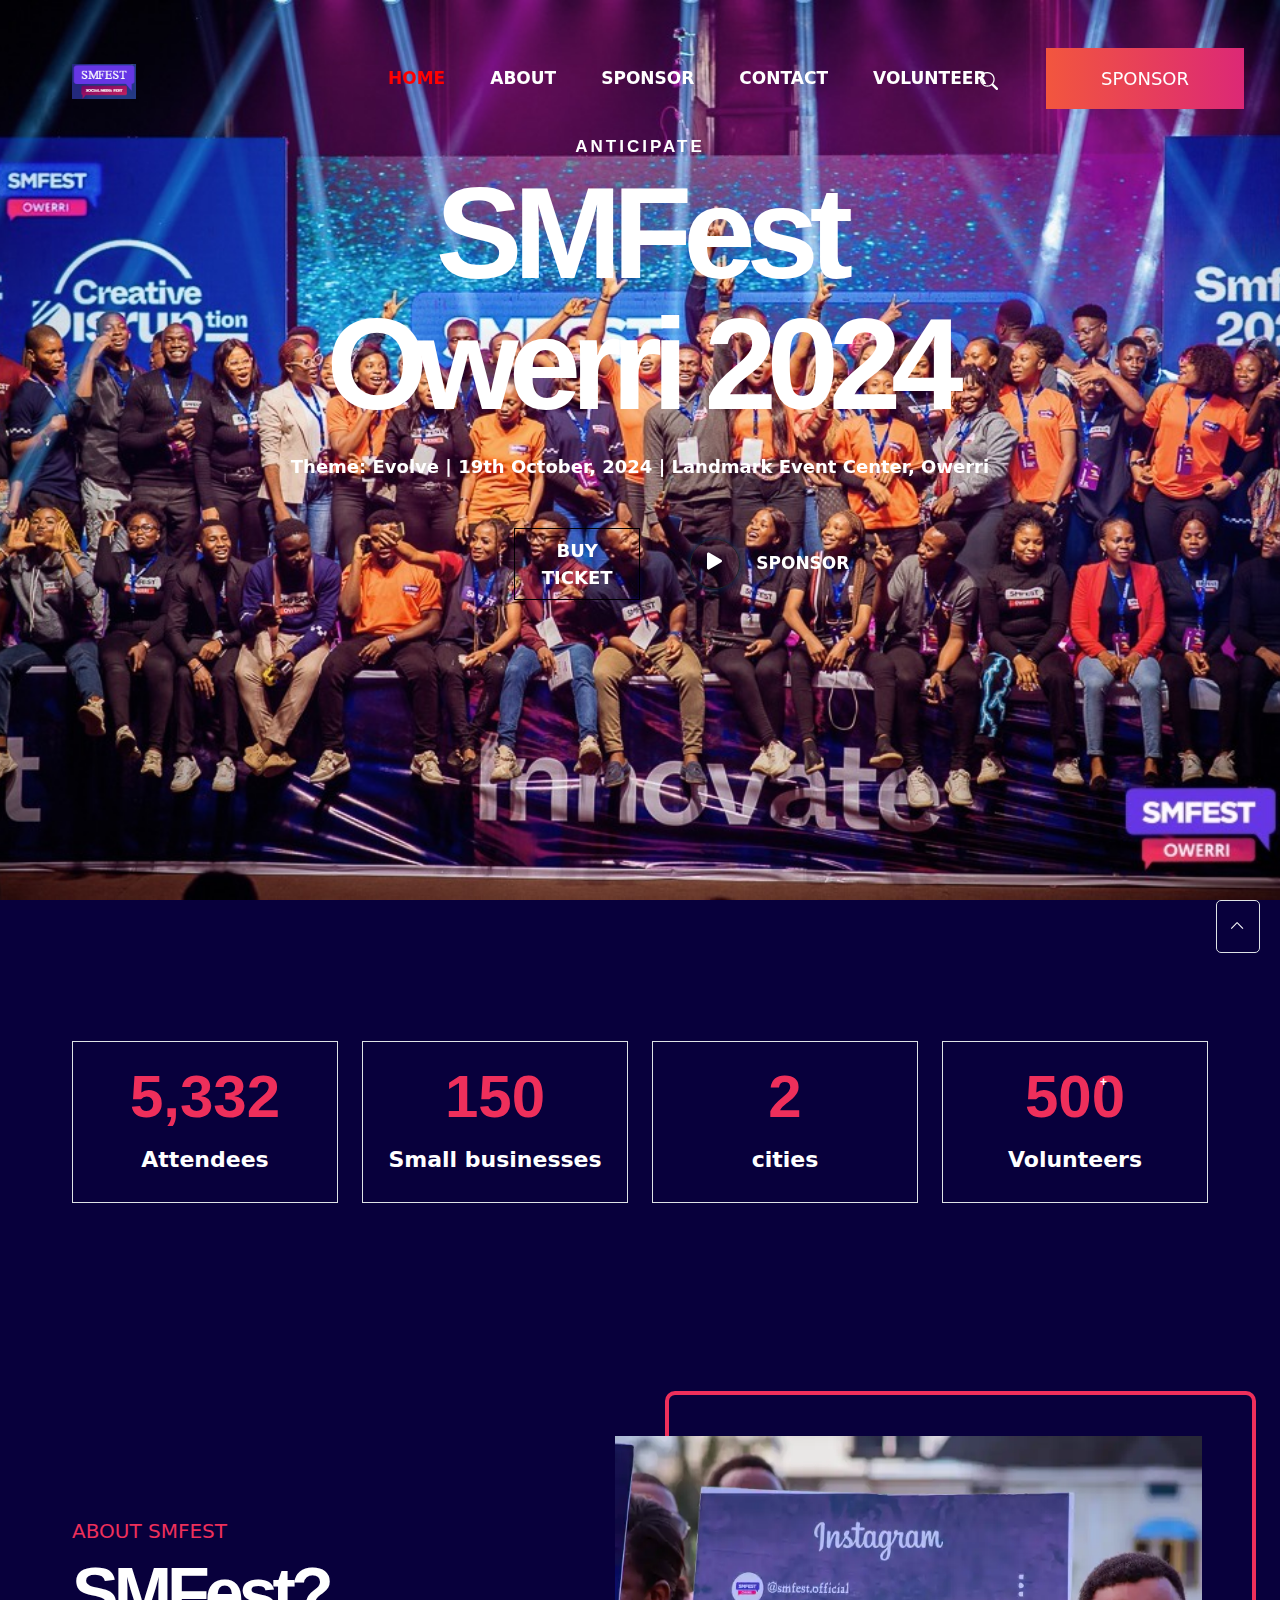
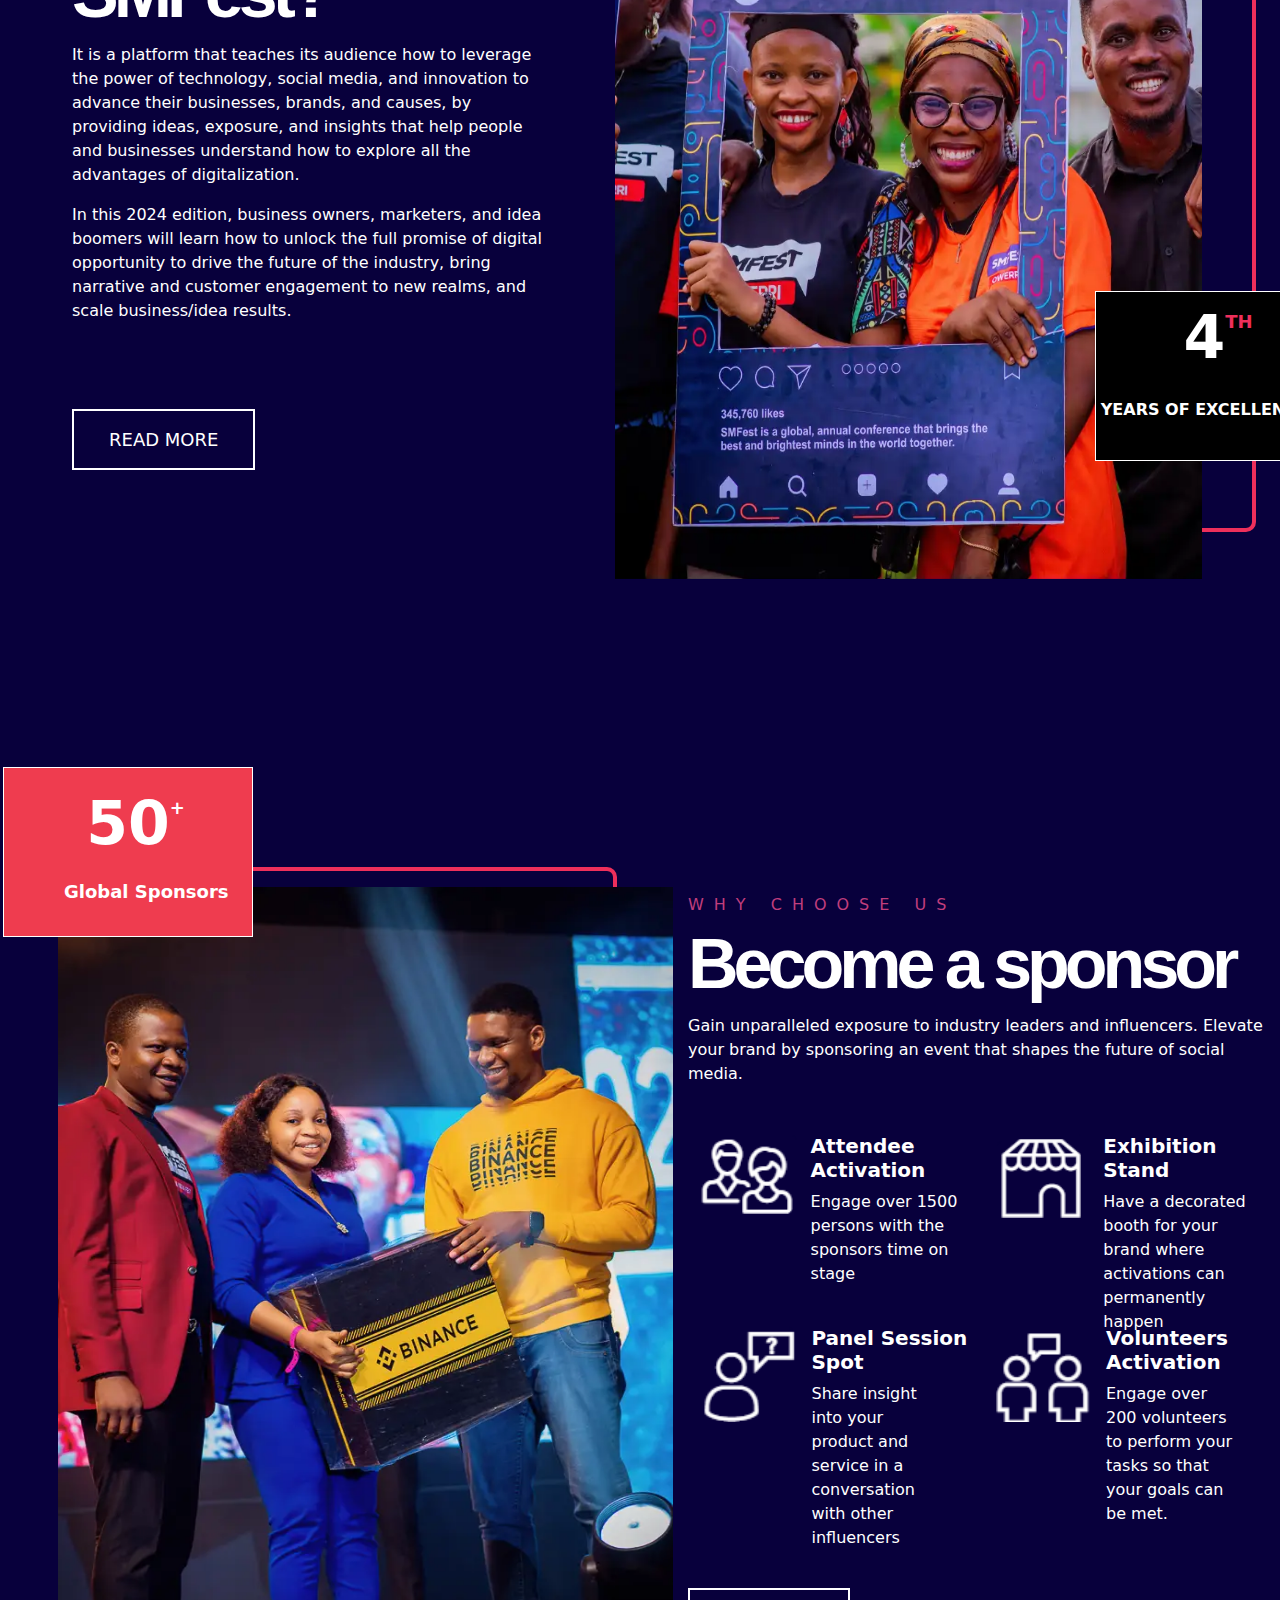
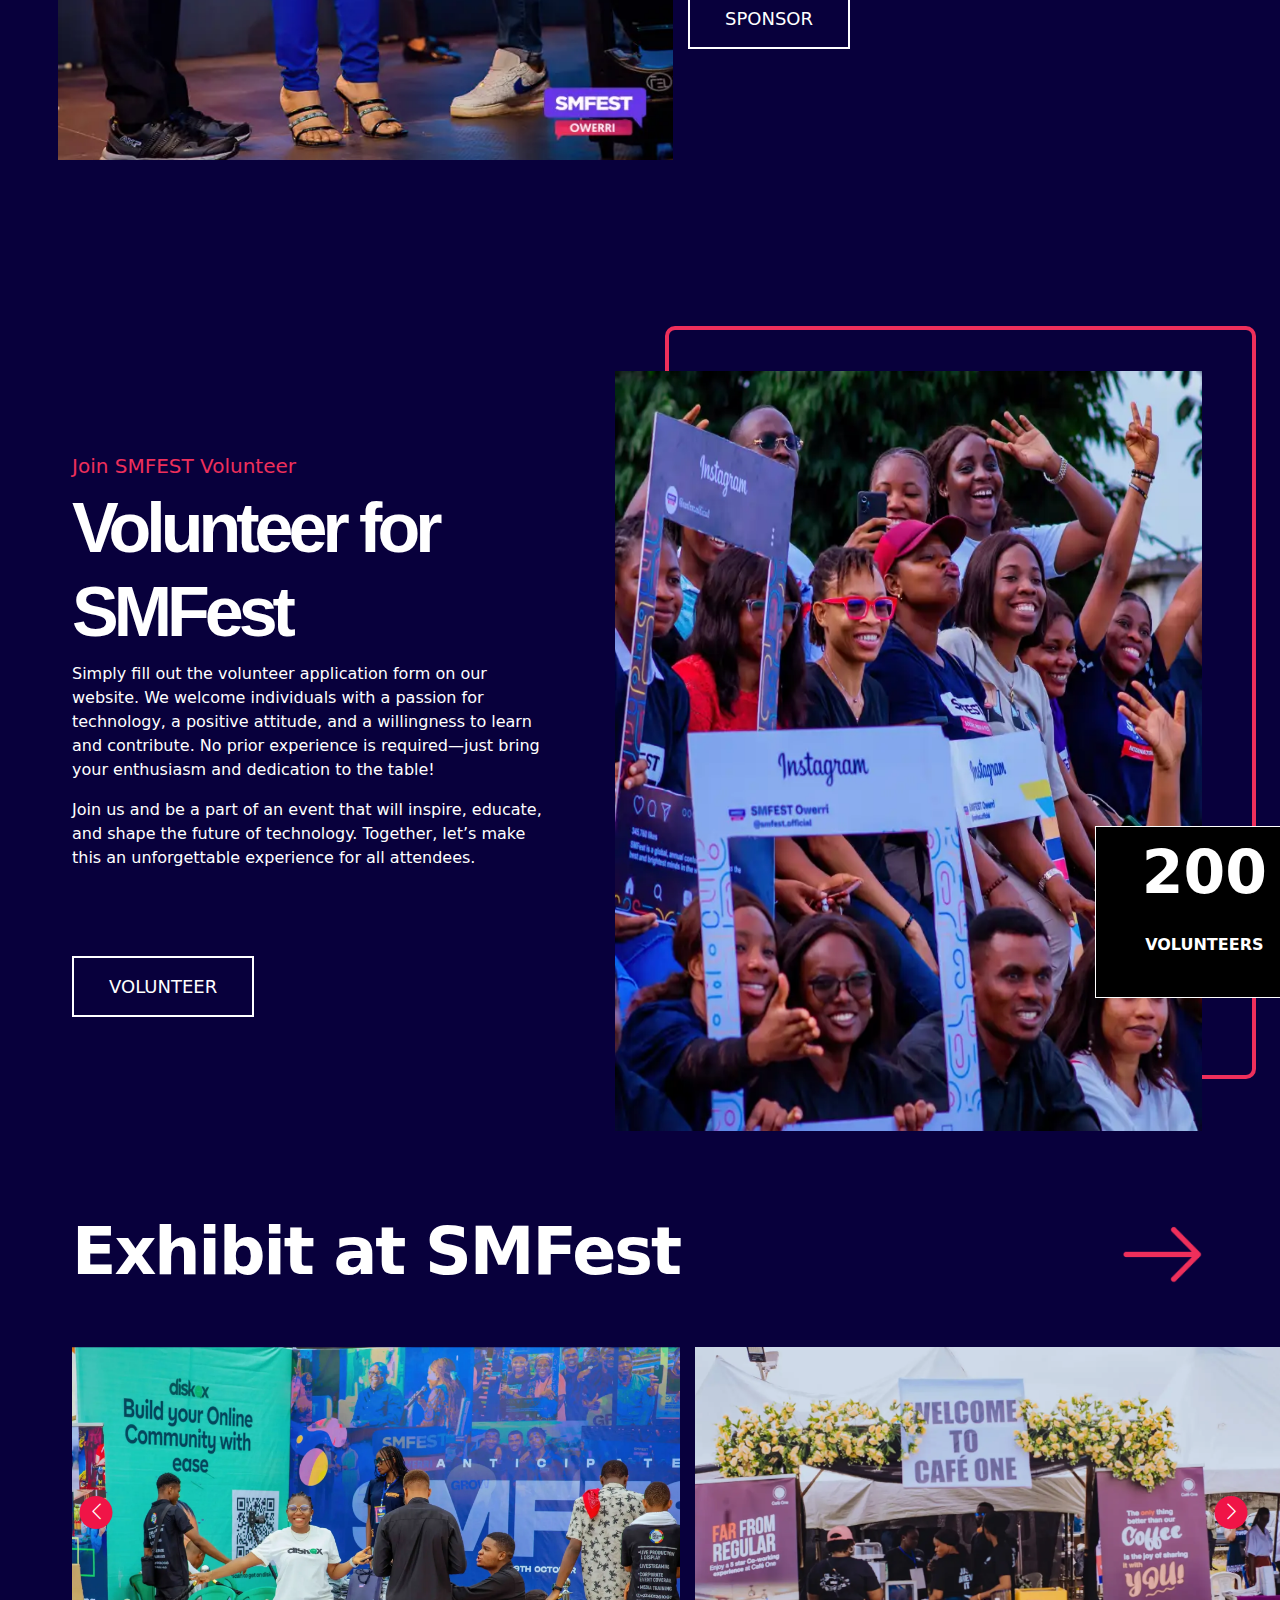
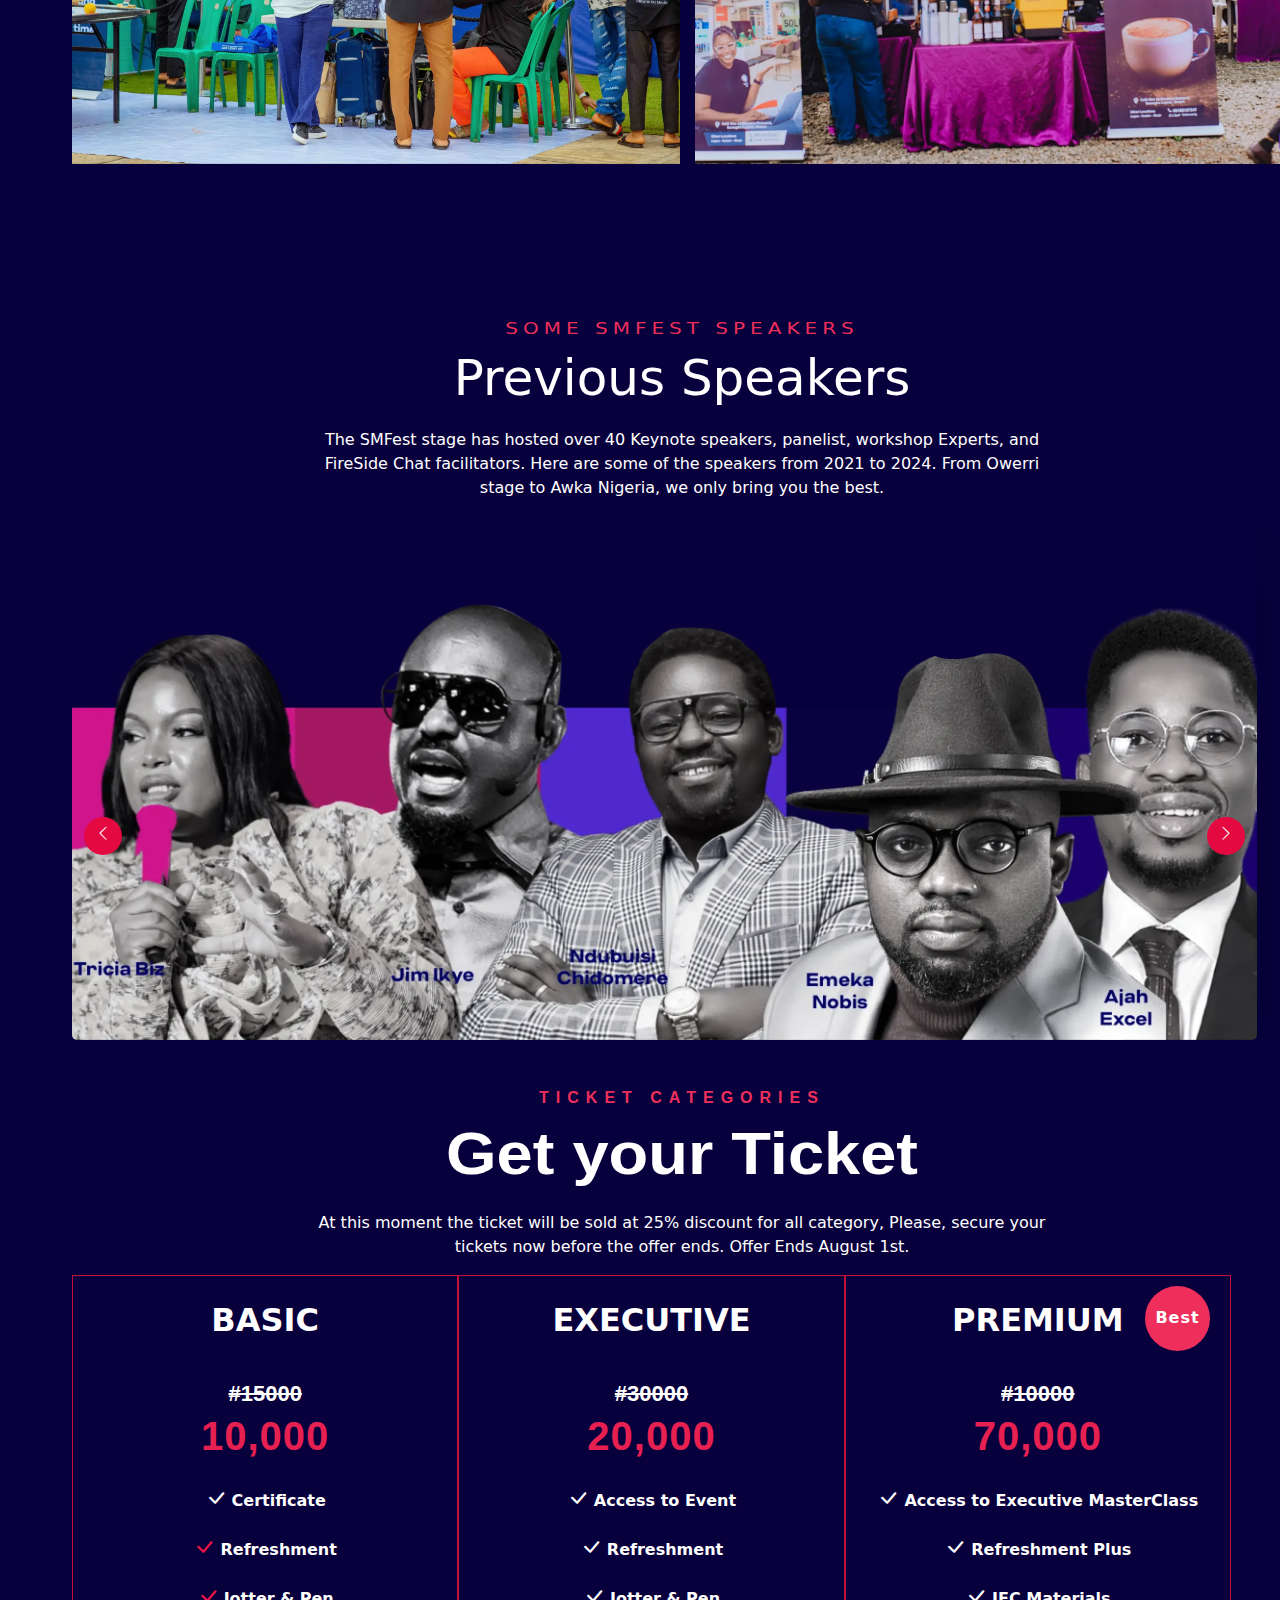
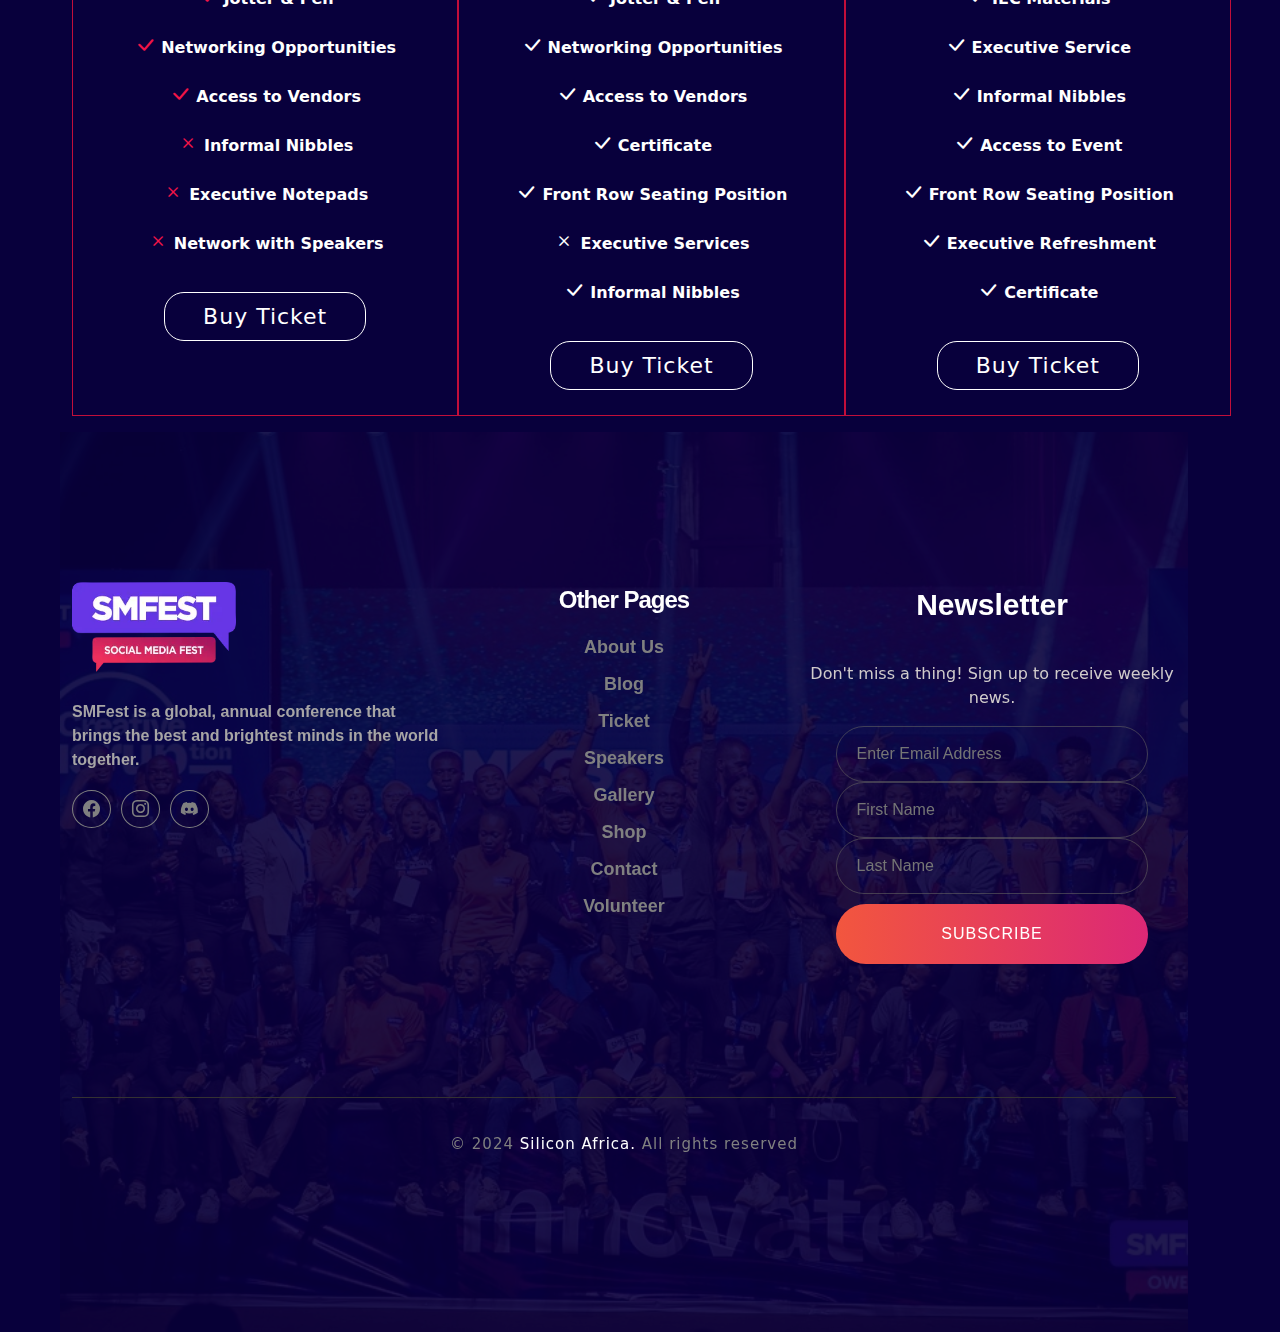
<file: index.html>
<!DOCTYPE html>
<html lang="en">
<head>
    <meta charset="UTF-8">
    <meta name="viewport" content="width=device-width, initial-scale=1.0">
    <link rel="stylesheet" href="css/bootstrap.css">
    <link rel="stylesheet" href="css/smfest.css">
    <link rel="icon" href="images/WhatsApp Image 2024-08-11 at 22.17.48_2484b31b.jpg">
    <link rel="stylesheet" href="https://cdn.jsdelivr.net/npm/bootstrap-icons@1.11.3/font/bootstrap-icons.min.css">
    <link rel="stylesheet"href="https://cdnjs.cloudflare.com/ajax/libs/animate.css/4.1.1/animate.min.css"/>
    <title>SMFEST 2024 | Largest social Media Event In Africa </title>
</head>
<body>
    <style>           
@keyframes switchBackground {
    0% {
      background-image: url('images/WhatsApp\ Image\ 2024-08-09\ at\ 02.58.51_75f0d899.jpg');
    }
    15% {
      background-image: url('images/b-1.webp');
    }
    25% {
      background-image: url('images/b-2.webp');
    }
    50% {
      background-image: url('images/WhatsApp\ Image\ 2024-08-12\ at\ 01.07.08_6c00ac14.jpg');
    }
    75% {
      background-image: url('images/b-3.webp');
    }
    100% {
      background-image: url('images/WhatsApp\ Image\ 2024-08-12\ at\ 01.07.09_1faee0fe.jpg');
    }
  }
    </style>
    <section class="header" style="background-image: url('images/WhatsApp\ Image\ 2024-08-09\ at\ 02.58.51_75f0d899.jpg'); background-size: cover; background-position: center; background-repeat: no-repeat;">
        <header class="container-fluid">
            <div class="row">
                <div class=" col-4 col-lg-3 mt-lg-5 pt-lg-3 mt-5 ms-1 ms-lg-4 ps-lg-5">
                    <img src="images/Screenshot 2024-08-09 093712.png"alt="" style="height: 35px; cursor: pointer;">
                </div>
                <div class="col-5 d-none d-lg-block mt-lg-5" style="width: 45%;">
                    <ul class="d-flex nav-list">
                        <li class="active">HOME</li>
                        <li>ABOUT</li>
                        <li>SPONSOR</li>
                        <li>CONTACT</li>
                        <li>VOLUNTEER</li>
                    </ul>
                </div>
                <div class=" col-4 col-lg-2 d-flex ms-lg-5 mt-5 mt-lg-5">
                    <i class="bi bi-search mt-lg-3 ms-5 pt-1 ms-lg-0" style="font-size: 18px; font-weight: 700; color: white;"></i>
                    <button class="button ms-5  d-none d-lg-flex">SPONSOR</button>
                </div>
                <div class="col-3 d-lg-none mt-4 pt-3 text-end">
                    <i class="bi bi-list" style="font-size: 35px; font-weight: 600;color: white;"></i>
                </div>
            </div>
        </header>
        <main class="container-fluid">
            <div class="row">
                <div class="col-12 anticipate">
                    <p>ANTICIPATE</p>
                </div>
                <div class="col-12 smfest">
                    <p>SMFest</p>
                </div>
                <div class="col-12 smfest2">
                    <p>Owerri 2024</p>
                </div>
                <div class="col-12 description text-center" style="color: white; justify-content: center; font-size: 18px; font-weight: 600; margin-top: -25px;">
                    <div>Theme: Evolve | 19th October, 2024 | Landmark Event Center, Owerri</div>
                </div>
                <div class="text-center mt-5 d-md-flex align-items-center">
                    <div class="col-12 col-md-6">
                        <button class="ticket">BUY TICKET</button>
                    </div>
                    <div class="col-12 col-lg-6 play pt-2 pt-lg-0 gap-3">
                        <i class="bi bi-play-fill circle border border-dark" style=" border-radius: 50%;height: 50px; width: 50px;"></i> <span>SPONSOR</span>
                    </div>
                </div>
            </div>                
        </main>
    </section>
    <section style="position: relative;">
        <div class=" d-none d-lg-flex border start-button">
            <i class="bi bi-chevron-up"></i>
        </div>
        <section class="container-fluid  pt-4" style="height: 100vh">
            <div class="row pt-3 m-md-5">
                <div class="col-12 col-md-6 col-lg-3">
                    <div class="border mb-4 mb-md-0" style="padding: 10px;">
                        <p class="numbers">5,332</p>
                        <p class="Attendees">Attendees</p>
                    </div>
                </div>
                <div class="col-12 col-lg-3 col-md-6">
                    <div class="border mb-4 mb-lg-0"style="padding: 10px;">
                        <p class="numbers">150</p>
                        <p class="Attendees">Small businesses</p>
                    </div>
                </div>
                <div class="col-12 col-lg-3 col-md-6">
                    <div class="border mb-4 mb-lg-0"style="padding: 10px;">
                        <p class="numbers">2</p>
                        <p class="Attendees">cities</p>
                    </div>
                </div>
                <div class="col-12 col-lg-3 col-md-6">
                    <div class="border mb-4 mb-lg-0"style="padding: 10px;">
                        <p class="numbers" style=" position: relative;">500 <sup class="plus">+</sup></p>
                        <p class="Attendees">Volunteers</p>
                    </div>
                </div>
            </div>
            <div class="row" style="margin-top: 15%; margin-bottom: 30%;">
                <div class="col-12 col-md-5 ms-1 ms-lg-4 ps-lg-5 order1" style="">
                    <h5 style="color: #EE2F5B;" class="b-attention">ABOUT SMFEST</h5>
                    <h4 id="attention">SMFest?</h4>
                    <p class="write w-100">It is a platform that teaches its audience how to leverage the power of technology, social media, and innovation to advance their businesses, brands, and causes, by providing ideas, exposure, and insights that help people and businesses understand how to explore all the advantages of digitalization.</p>
                    <p class="write w-100">In this 2024 edition, business owners, marketers,  and idea boomers will learn how to unlock the full promise of digital opportunity to drive the future of the industry, bring narrative and customer engagement to new realms, and scale business/idea results.</p>
                    <button class="read-more">READ MORE</button>
                </div>
                <div class="col-12 col-md-5 ms-lg-5 order0 animate__animated animate__fadeInRight animate__delay-1s animate__slow" style="position: relative;">
                    <div class="ms-5 first-sec ">
                        <img src="images/about-smfest-2webp.webp" alt="" class="">
                        <div class="text-white fourth animate__animated animate__fadeInRight animate__delay-2s animate__slower">
                        <p class="four"> 4 <sup class="th">TH</sup></p>
                        <p class="yrs1">YEARS OF EXCELLENCE</p>
                        </div>
                    </div>
                </div>
            </div>
            <div class="row" style="margin-top: 15%;">
                <div class="col-12 col-lg-5 ms-lg-5 animate__animated animate__fadeInLeft animate__delay-1s animate__slow" style="position: relative;">
                    <div class="ms-5 first-sec2">
                        <img src="images/DSC_-copy.webp" alt="">
                        <div class="text-white text-center fourth2 animate__animated animate__fadeInLeft animate__delay-2s animate__slower">
                            <p class="four"> 50 <sup class="th" style="color: white;"> + </sup></p>
                            <p class="yrs">Global Sponsors</p>
                        </div>
                    </div>
                </div>
                <div class="col-12 col-lg-6 ms-1 ms-lg-auto ps-2 ps-lg-5" style="">
                    <h5 style="color: #C03E7D;" class="c-attention mt-5">WHY CHOOSE US</h5>
                    <h4 id="attention">Become a sponsor</h4>
                    <p class="write w-100">
                        Gain unparalleled exposure to industry leaders and influencers. 
                        Elevate your brand by sponsoring an event that shapes the future of social media.
                    </p>
                        <div class="row sec ms-3 ms-md-0 mt-md-5">
                            <div class=" col-12 col-md-6 d-flex gap-1 text-white pb-2 pb-md-0 animate__animated animate__fadeInRight animate__delay-2s animate__slower">
                                <div class="fav-icons">
                                    <img src="images/first icon.png" alt="">
                                </div>
                                <div class="fave">
                                    <h2>Attendee Activation</h2>
                                    <p>Engage over 1500 persons with the sponsors time on stage</p>
                                </div>
                            </div>
                            <div class=" col-10 col-md-6 text-white d-flex gap-1 pb-2 pb-md-0 animate__animated animate__fadeInRight animate__delay-2s animate__slower">
                                <div class="fav-icons">
                                    <img src="images/sec-icon.png" alt="">
                                </div>
                                <div class="ps-lg-2 fave" style="width: 80%;">
                                    <h2>Exhibition Stand</h2>
                                    <p>Have a decorated booth for your brand where activations can permanently happen</p>
                                </div>
                            </div>
                            <div class=" col-12 col-md-6 d-flex text-white gap-1 mt-md-4 pb-2 pb-md-0 animate__animated animate__fadeInRight animate__delay-2s animate__slower">
                                <div class="fav-icons">
                                    <img src="images/3rd-icon.png" alt="">
                                </div>
                                <div class="fave">
                                    <h2>Panel Session Spot</h2>
                                    <p style="width: 80%;">Share insight into your product and service in a conversation with other influencers</p>
                                </div>
                            </div>
                            <div class=" col-12 col-md-6 d-flex text-white gap-1 mt-md-4 pb-2 pb-md-0 animate__animated animate__fadeInRight animate__delay-2s animate__slower">
                                <div class="fav-icons">
                                    <img src="images/4th-icon.png" alt="">
                                </div>
                                <div class="fave">
                                    <h2>Volunteers Activation</h2>
                                    <p style="width: 80%;">Engage over 200 volunteers to perform your tasks so that your goals can be met.</p>
                                </div>
                            </div>
                        </div>
                    <button class="read-more">SPONSOR</button>
                </div>
            </div>
            <div class="row" style="margin-top: 15%; margin-bottom: 30%;">
                <div class="col-12 col-md-5 ms-1 ms-lg-4 ps-lg-5 order1" style="">
                    <h5 style="color: #EE2F5B;" class="b-attention">Join SMFEST Volunteer</h5>
                    <h4 id="attention">Volunteer for SMFest</h4>
                    <p class="write w-100">Simply fill out the volunteer application form on our website. We welcome individuals with a passion for technology, a positive attitude, and a willingness to learn and contribute. No prior experience is required—just bring your enthusiasm and dedication to the table!</p>
                    <p class="write w-100">Join us and be a part of an event that will inspire, educate, and shape the future of technology. Together, let’s make this an unforgettable experience for all attendees.</p>
                    <button class="read-more">VOLUNTEER</button>
                </div>
                <div class="col-12 col-md-5 ms-lg-5 animate__animated animate__fadeInRight animate__delay-1s animate__slow" style="position: relative;">
                    <div class="ms-5 first-sec ">
                        <img src="images/vol2.webp" alt=""class="">
                        <div class="text-white fourth animate__animated animate__fadeInRight animate__delay-2s animate__slower">
                            <p class="four"> 200</p>
                            <p class="yrs1">VOLUNTEERS</p>
                        </div>
                    </div>
                </div>
        </section>
        <div>       
            <div class="container-fluid third-section ms-1 ms-lg-4 ps-lg-5" style="margin-top: 910%;">
                <div class="d-flex mb-5">
                    <div class="col-12 col-6 d-flex">
                        <h1 class="text-white exhibit">Exhibit at SMFest</h1>
                        <img src="images/ARROW.png" alt="" class="ms-lg-auto me-5 mt-2 d-none d-lg-flex" style="height: 75%;">
                    </div>
                </div>  
                <div class="sliders">
                        <div class="slider-wrapper">
                            <div class="slider">
                            <img id="slide-1" src="images/vend1-scaled.webp" alt="">   
                            <img id="slide-2" src="images/vend4-e1717484084851.webp" alt="">   
                            <img id="slide-3" src="images/vend5.webp" alt="">   
                            <img id="slide-4" src="images/vend6-e1717483911150.webp" alt="">
                            </div>
                            <div class="slider-nav">
                                <a href="#slide-1" class="left-nav"><i class="bi bi-chevron-left"></i></a>
                            </div>
                            <div class="slider-nav2">
                                <a href="#slide-4" class="right-nav"><i class="bi bi-chevron-right"></i></a>
                            </div>
                        </div>
                </div>
                <div class="d-md-none text-white" style="font-size: 12px;">
                    <p>Get the opportunity of showcasing your products and services at Smfest in a unique way. We have a customized
                        space for you at SMFEST where you can get up with your activations and brand promotion.
                    </p>
                    <button class="read-more ms-0">GET NOW</button>
                </div>
                <div>
                    <h4 class="mt-5 text-center speakers" style="color: #EE2F5B;">SOME SMFEST SPEAKERS</h4>
                    <h1 class="text-white text-center previous">Previous Speakers</h1>
                    <p class="text-white text-center long-p">The SMFest stage has hosted over 40 Keynote speakers, panelist, workshop Experts,  and FireSide Chat facilitators. 
                        Here are some of the speakers from 2021 to 2024. From Owerri stage to Awka Nigeria, we only bring you the best.
                    </p>
                </div> 
                <div class="sliders">
                        <div class="slider-wrappera">
                            <div class="slidera">
                                <img id="slide-1b" src="images/speakers-arrange3-scaled.webp" alt="">        
                                <img id="slide-2b" src="images/speakers-arrange4-1-scaled.webp" alt="">   
                                <img id="slide-3b" src="images/Untitled-2-scaled.webp" alt="">   
                                </div>
                                <div class="slider-nava">
                                    <a href="#slide-1b" class="left-nav"><i class="bi bi-chevron-left"></i></a>
                                </div>
                                <div class="slider-nav2a">
                                    <a href="#slide-3b" class="right-nav"><i class="bi bi-chevron-right"></i></a>
                                </div>
                        </div>
                </div>
                <div class=" mb-lg-3">
                    <h4 class="mt-5 text-center speakersa" style="color: #EE2F5B;">TICKET CATEGORIES</h4>
                    <h1 class="text-white text-center previousa">Get your Ticket</h1>
                    <p class="text-white text-center long-pa">At this moment the ticket will be sold at 25% discount for all category,
                        Please, secure your tickets now before the offer ends. Offer Ends August 1st.
                    </p>
                </div>
                <div class="row ms-2 ms-lg-0" style="max-width: 95%;">
                    <div class="col-12 col-md-4 text-center border basic">
                        <h2 class="text-white text-center">BASIC</h2>
                        <p class="text-white line-through" style="text-decoration: line-through;">#15000</p>
                        <div class="text-white text-center">
                            <p class="price">10,000</p>
                            <p class="txt"><i class="bi bi-check-lg"></i>Certificate</p>
                            <p class="txt"><i class="bi bi-check-lg pink"></i>Refreshment</p>
                            <p class="txt"><i class="bi bi-check-lg pink"></i>Jotter & Pen</p>
                            <p class="txt"><i class="bi bi-check-lg pink"></i>Networking Opportunities</p>
                            <p class="txt"><i class="bi bi-check-lg pink"></i>Access to Vendors</p>
                            <p class="txt"><i class="bi bi-x pink"></i>Informal Nibbles</p>
                            <p class="txt"><i class="bi bi-x pink"></i>Executive Notepads</p>
                            <p class="txt"><i class="bi bi-x pink"></i>Network with Speakers</p>
                            <button class="buy-ticket">Buy Ticket</button>
                        </div>
                    </div>
                    <div class="col-12 col-md-4 border ticket-section executive">
                        <h2 class="text-white text-center">EXECUTIVE</h2>
                        <p class="text-white text-center line-through" style="text-decoration: line-through;">#30000</p>
                        <div class="text-white text-center">
                            <p class="price">20,000</p>
                            <p class="txt"><i class="bi bi-check-lg"></i>Access to Event</p>
                            <p class="txt"><i class="bi bi-check-lg"></i>Refreshment</p>
                            <p class="txt"><i class="bi bi-check-lg"></i>Jotter & Pen</p>
                            <p class="txt"><i class="bi bi-check-lg"></i>Networking Opportunities</p>
                            <p class="txt"><i class="bi bi-check-lg"></i>Access to Vendors</p>
                            <p class="txt"><i class="bi bi-check-lg"></i>Certificate</p>
                            <p class="txt"><i class="bi bi-check-lg"></i>Front Row Seating Position</p>
                            <p class="txt"><i class="bi bi-x"></i>Executive Services</p>
                            <p class="txt"><i class="bi bi-check-lg"></i>Informal Nibbles</p>
                            <button class="buy-ticket">Buy Ticket</button>
                        </div>
                    </div>
                    <div class="col-12 col-md-4 border premium">
                        <H2 class="text-white text-center">PREMIUM</H2>
                        <p class="text-white text-center line-through" style="text-decoration: line-through;">#10000</p>
                        <div class="text-white text-center">
                            <p class="price">70,000</p>
                            <p class="txt"><i class="bi bi-check-lg"></i>Access to Executive MasterClass</p>
                            <p class="txt"><i class="bi bi-check-lg"></i>Refreshment Plus</p>
                            <p class="txt"><i class="bi bi-check-lg"></i>IEC Materials</p>
                            <p class="txt"><i class="bi bi-check-lg"></i>Executive Service</p>
                            <p class="txt"><i class="bi bi-check-lg"></i>Informal Nibbles</p>
                            <p class="txt"><i class="bi bi-check-lg"></i>Access to Event</p>
                            <p class="txt"><i class="bi bi-check-lg"></i>Front Row Seating Position</p>
                            <p class="txt"><i class="bi bi-check-lg"></i>Executive Refreshment</p>
                            <p class="txt"><i class="bi bi-check-lg"></i>Certificate</p>
                            <button class="buy-ticket">Buy Ticket</button>
                            <div class="best" style="background-color: #EE2F5B;">Best</div>
                        </div>
                    </div>
                    </div>
                </div>
            </div>
        </div>
        <footer class="container ms-lg-5 text-white mt-3">
            <div class="footer-section" style="background-image: url('images/WhatsApp\ Image\ 2024-08-12\ at\ 01.07.08_6c00ac14.jpg');">
                <div class="container-fluid">
                    <div class="row">
                        <div class="col-12">
                            <div class="footer-content d-md-flex">
                                <div class="col-12 col-md-6 col-lg-4">
                                    <div class="footer-logo text-lg-start text-center"><a href=""><img src="images/thanks-banner-1.webp" alt="" style=""></a></div>
                                    <p class="conference text-center text-lg-start">SMFest is a global, annual conference that brings the best and brightest minds in the world together.</p>
                                    <div class="social-media text-center text-lg-start m-lg-0 m-5">
                                        <span><i class="bi bi-facebook"></i></span>
                                        <span><i class="bi bi-instagram"></i></span>
                                        <span><i class="bi bi-discord"></i></span>
                                    </div>
                                </div>
                                <div class="col-12 col-md-6 col-lg-4">
                                    <div class="links d-flex flex-column">
                                        <p class="other-pages">Other Pages</p>
                                        <a href="" class="pages">About Us</a>
                                        <a href="" class="pages">Blog</a>
                                        <a href="" class="pages">Ticket</a>
                                        <a href="" class="pages">Speakers</a>
                                        <a href="" class="pages">Gallery</a>
                                        <a href="" class="pages">Shop</a>
                                        <a href="" class="pages">Contact</a>
                                        <a href="" class="pages">Volunteer</a>
                                    </div>
                                </div>
                                <div class="col-12 col-lg-4">
                                    <div class="news">
                                        <p class="newsletter">Newsletter</p>
                                        <p class="sign-up">Don't miss a thing! Sign up to receive weekly news.</p>
                                        <input type="text" class="form-control-lg border" placeholder="Enter Email Address">
                                        <input type="text" class="form-control-lg border" placeholder="First Name">
                                        <input type="text" class="form-control-lg border" placeholder="Last Name">
                                        <div class="subscribe"><a href="">SUBSCRIBE</a></div>
                                    </div>
                                </div>
                            </div>
                            <div class="mt-5 mt-lg-0">
                                <p class="trademark">© 2024 <span>Silicon Africa.</span> All rights reserved</p>
                            </div>
                        </div>
                    </div>
                </div>
            </div>
        </footer>
    </section>    
    <script src="java script/bootstrap.js"></script>
</body>
</html>
</file>
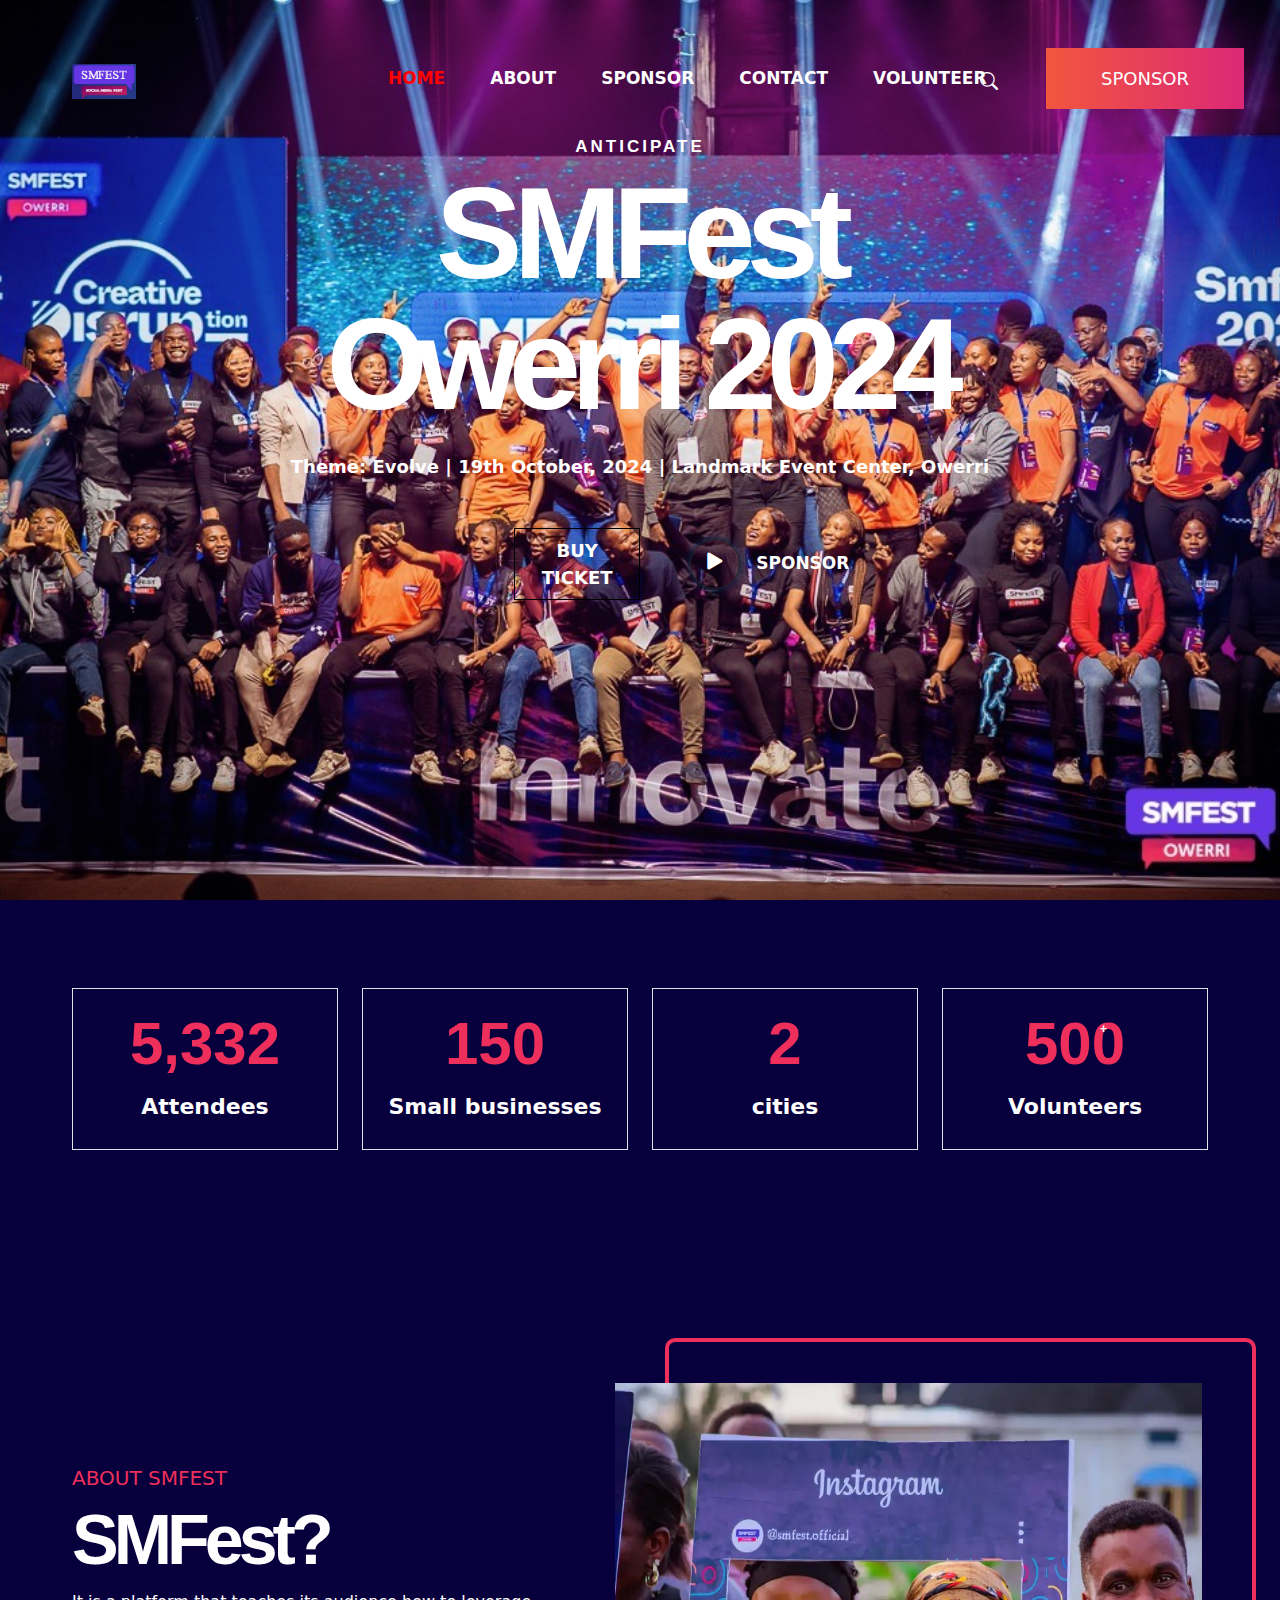
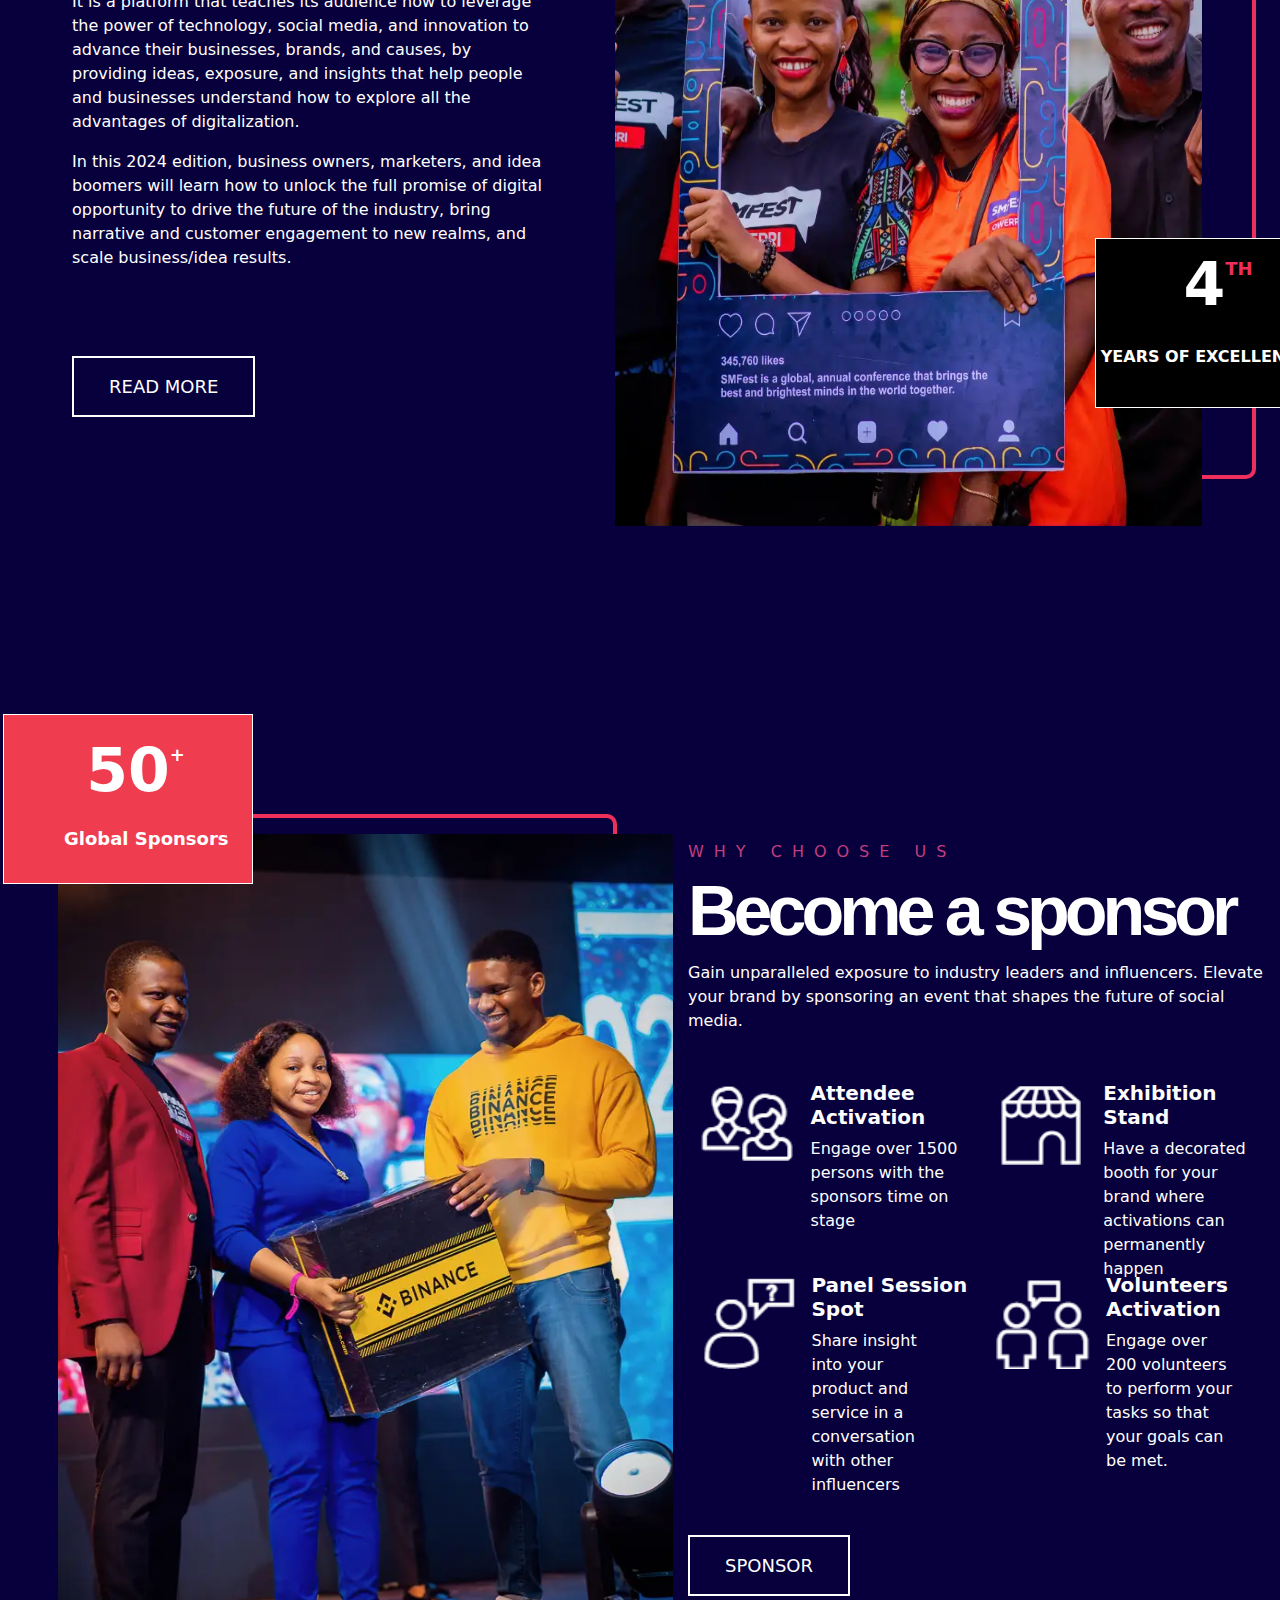
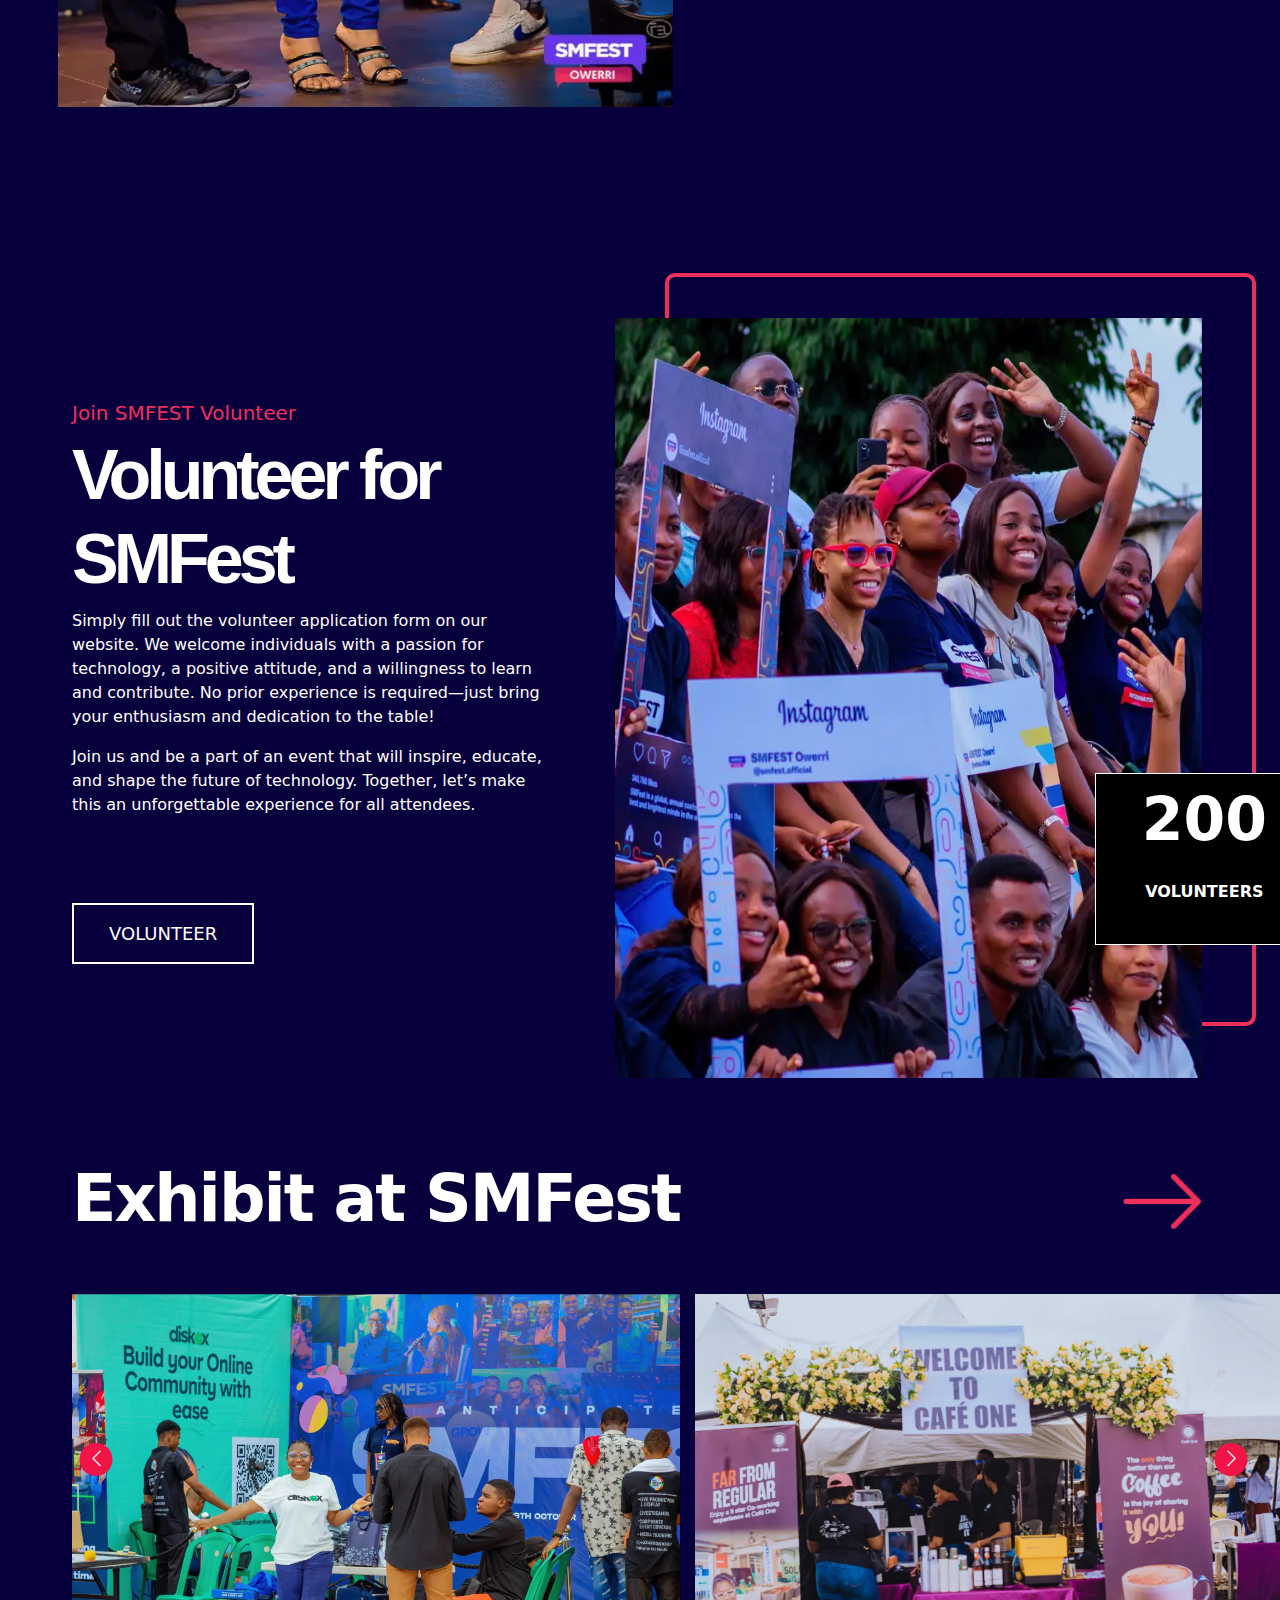
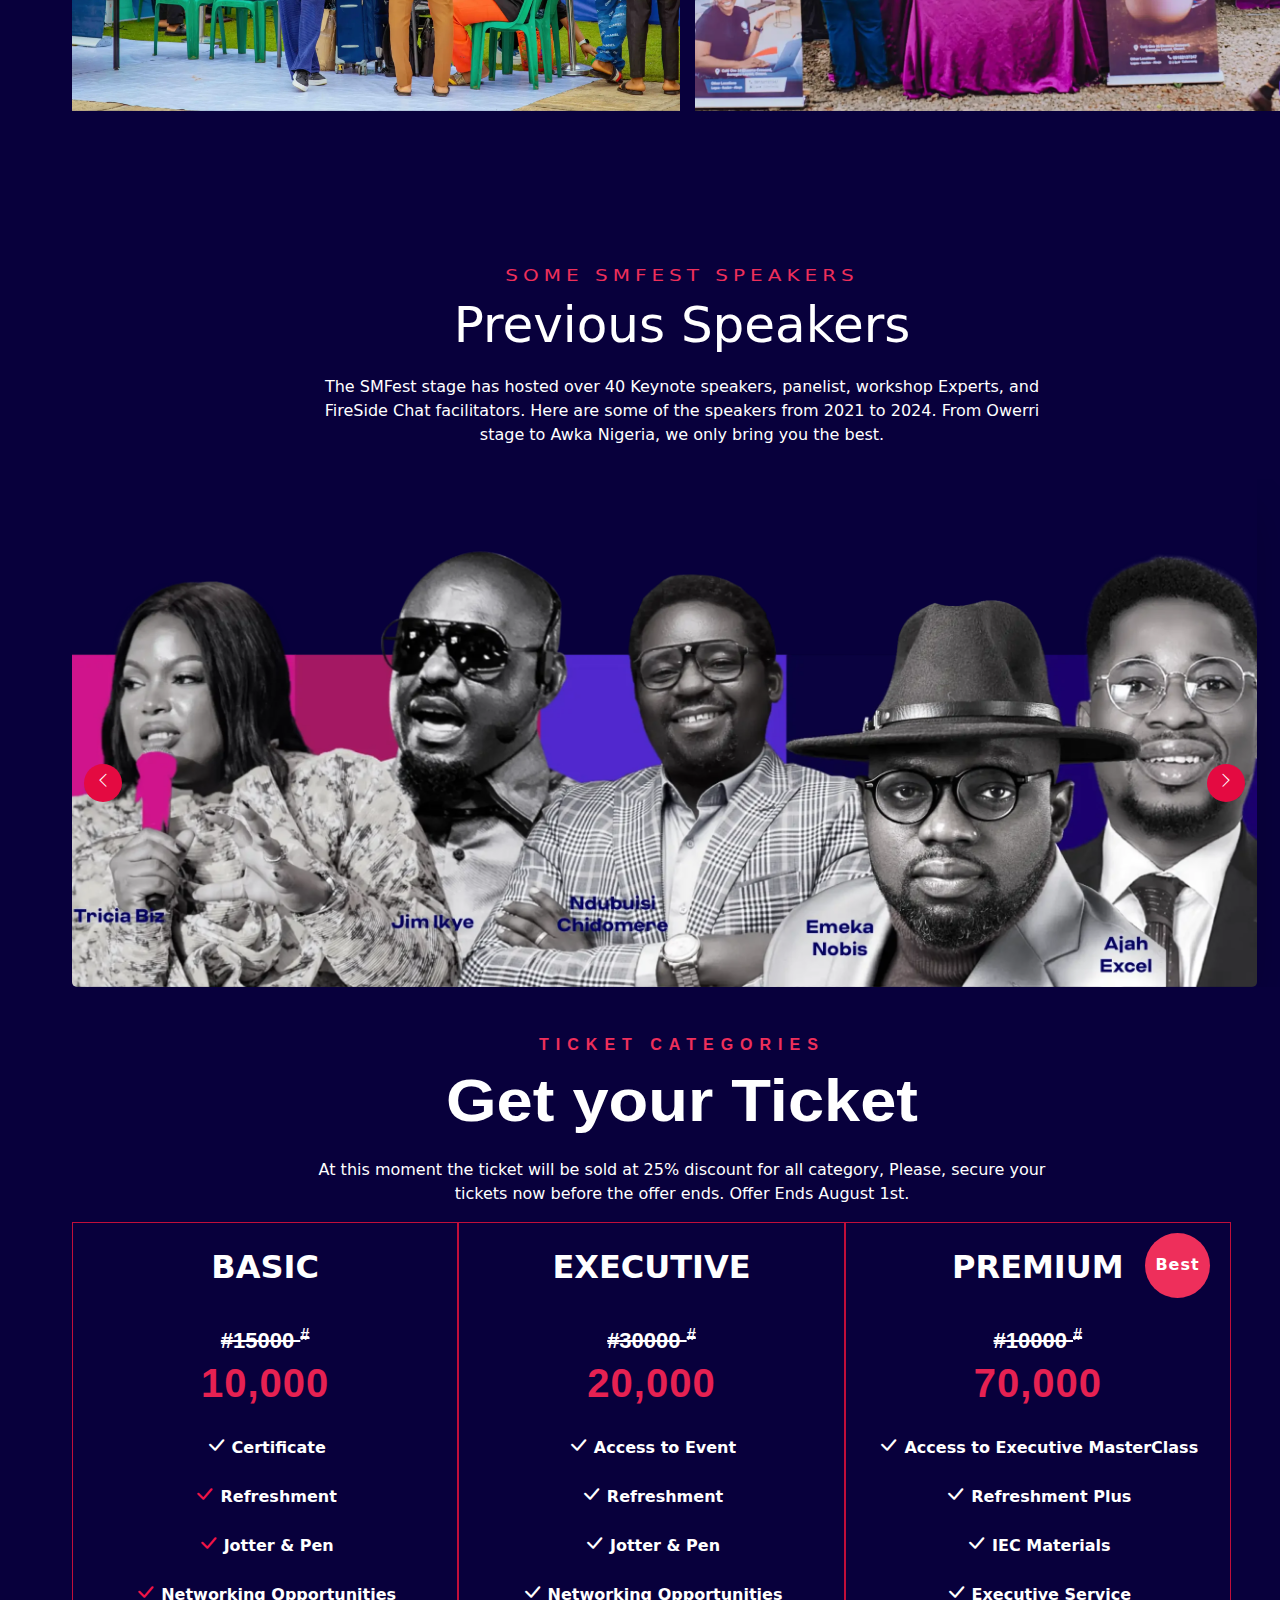
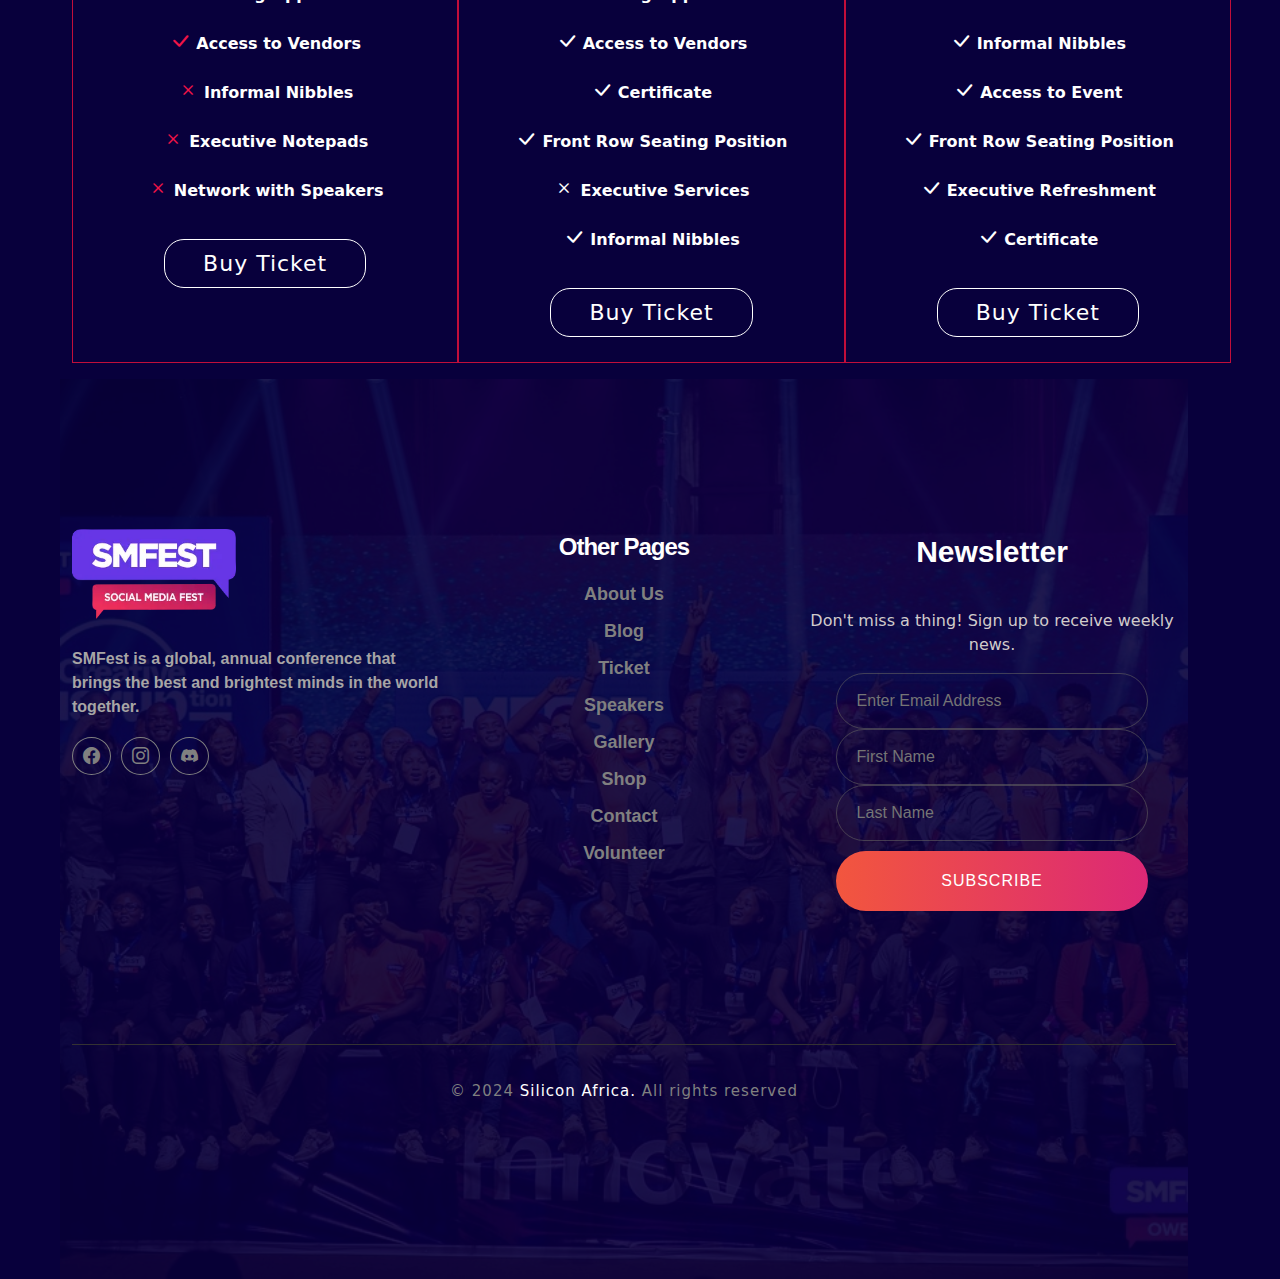
<file: smfest.html>
<!DOCTYPE html>
<html lang="en">
<head>
    <meta charset="UTF-8">
    <meta name="viewport" content="width=device-width, initial-scale=1.0">
    <link rel="stylesheet" href="css/bootstrap.css">
    <link rel="stylesheet" href="css/smfest.css">
    <link rel="icon" href="images/WhatsApp Image 2024-08-11 at 22.17.48_2484b31b.jpg">
    <link rel="stylesheet" href="https://cdn.jsdelivr.net/npm/bootstrap-icons@1.11.3/font/bootstrap-icons.min.css">
    <link rel="stylesheet"href="https://cdnjs.cloudflare.com/ajax/libs/animate.css/4.1.1/animate.min.css"/>
    <title>SMFEST 2024 | Largest social Media Event In Africa </title>
</head>
<body>
    <style>           
@keyframes switchBackground {
    0% {
      background-image: url('images/WhatsApp\ Image\ 2024-08-09\ at\ 02.58.51_75f0d899.jpg');
    }
    15% {
      background-image: url('images/b-1.webp');
    }
    25% {
      background-image: url('images/b-2.webp');
    }
    50% {
      background-image: url('images/WhatsApp\ Image\ 2024-08-12\ at\ 01.07.08_6c00ac14.jpg');
    }
    75% {
      background-image: url('images/b-3.webp');
    }
    100% {
      background-image: url('images/WhatsApp\ Image\ 2024-08-12\ at\ 01.07.09_1faee0fe.jpg');
    }
  }
    </style>
    <section class="header" style="background-image: url('images/WhatsApp\ Image\ 2024-08-09\ at\ 02.58.51_75f0d899.jpg'); background-size: cover; background-position: center; background-repeat: no-repeat;">
        <header class="container-fluid">
            <div class="row">
                <div class=" col-4 col-lg-3 mt-lg-5 pt-lg-3 mt-5 ms-1 ms-lg-4 ps-lg-5">
                    <img src="images/Screenshot 2024-08-09 093712.png"alt="" style="height: 35px; cursor: pointer;">
                </div>
                <div class="col-5 d-none d-lg-block mt-lg-5" style="width: 45%;">
                    <ul class="d-flex nav-list">
                        <li class="active">HOME</li>
                        <li>ABOUT</li>
                        <li>SPONSOR</li>
                        <li>CONTACT</li>
                        <li>VOLUNTEER</li>
                    </ul>
                </div>
                <div class=" col-4 col-lg-2 d-flex ms-lg-5 mt-5 mt-lg-5">
                    <i class="bi bi-search mt-lg-3 ms-5 pt-1 ms-lg-0" style="font-size: 18px; font-weight: 700; color: white;"></i>
                    <button class="button ms-5  d-none d-lg-flex">SPONSOR</button>
                </div>
                <div class="col-3 d-lg-none mt-4 pt-3 text-end">
                    <i class="bi bi-list" style="font-size: 35px; font-weight: 600;color: white;"></i>
                </div>
            </div>
        </header>
        <main class="container-fluid">
            <div class="row">
                <div class="col-12 anticipate">
                    <p>ANTICIPATE</p>
                </div>
                <div class="col-12 smfest">
                    <p>SMFest</p>
                </div>
                <div class="col-12 smfest2">
                    <p>Owerri 2024</p>
                </div>
                <div class="col-12 description text-center" style="color: white; justify-content: center; font-size: 18px; font-weight: 600; margin-top: -25px;">
                    <div>Theme: Evolve | 19th October, 2024 | Landmark Event Center, Owerri</div>
                </div>
                <div class="text-center mt-5 d-md-flex align-items-center">
                    <div class="col-12 col-md-6">
                        <button class="ticket">BUY TICKET</button>
                    </div>
                    <div class="col-12 col-lg-6 play pt-2 pt-lg-0 gap-3">
                        <i class="bi bi-play-fill circle border border-dark" style=" border-radius: 50%;height: 50px; width: 50px;"></i> <span>SPONSOR</span>
                    </div>
                </div>
            </div>                
        </main>
    </section>
    <section class="container-fluid  pt-4" style="height: 100vh">
        <div class="row pt-3 m-md-5">
            <div class="col-12 col-md-6 col-lg-3">
                <div class="border mb-4 mb-md-0" style="padding: 10px;">
                    <p class="numbers">5,332</p>
                    <p class="Attendees">Attendees</p>
                </div>
            </div>
            <div class="col-12 col-lg-3 col-md-6">
                <div class="border mb-4 mb-lg-0"style="padding: 10px;">
                    <p class="numbers">150</p>
                    <p class="Attendees">Small businesses</p>
                </div>
            </div>
            <div class="col-12 col-lg-3 col-md-6">
                <div class="border mb-4 mb-lg-0"style="padding: 10px;">
                    <p class="numbers">2</p>
                    <p class="Attendees">cities</p>
                </div>
            </div>
            <div class="col-12 col-lg-3 col-md-6">
                <div class="border mb-4 mb-lg-0"style="padding: 10px;">
                    <p class="numbers" style=" position: relative;">500 <sup class="plus">+</sup></p>
                    <p class="Attendees">Volunteers</p>
                </div>
            </div>
        </div>
        <div class="row" style="margin-top: 15%; margin-bottom: 30%;">
            <div class="col-12 col-md-5 ms-1 ms-lg-4 ps-lg-5 order1" style="">
                <h5 style="color: #EE2F5B;" class="b-attention">ABOUT SMFEST</h5>
                <h4 id="attention">SMFest?</h4>
                <p class="write w-100">It is a platform that teaches its audience how to leverage the power of technology, social media, and innovation to advance their businesses, brands, and causes, by providing ideas, exposure, and insights that help people and businesses understand how to explore all the advantages of digitalization.</p>
                <p class="write w-100">In this 2024 edition, business owners, marketers,  and idea boomers will learn how to unlock the full promise of digital opportunity to drive the future of the industry, bring narrative and customer engagement to new realms, and scale business/idea results.</p>
                <button class="read-more">READ MORE</button>
            </div>
            <div class="col-12 col-md-5 ms-lg-5 order0 animate__animated animate__fadeInRight animate__delay-1s animate__slow" style="position: relative;">
                <div class="ms-5 first-sec ">
                     <img src="images/about-smfest-2webp.webp" alt="" class="">
                     <div class="text-white fourth animate__animated animate__fadeInRight animate__delay-2s animate__slower">
                        <p class="four"> 4 <sup class="th">TH</sup></p>
                        <p class="yrs1">YEARS OF EXCELLENCE</p>
                     </div>
                </div>
            </div>
        </div>
        <div class="row" style="margin-top: 15%;">
            <div class="col-12 col-lg-5 ms-lg-5 animate__animated animate__fadeInLeft animate__delay-1s animate__slow" style="position: relative;">
                <div class="ms-5 first-sec2">
                     <img src="images/DSC_-copy.webp" alt="">
                     <div class="text-white text-center fourth2 animate__animated animate__fadeInLeft animate__delay-2s animate__slower">
                        <p class="four"> 50 <sup class="th" style="color: white;"> + </sup></p>
                        <p class="yrs">Global Sponsors</p>
                     </div>
                </div>
            </div>
            <div class="col-12 col-lg-6 ms-1 ms-lg-auto ps-2 ps-lg-5" style="">
                <h5 style="color: #C03E7D;" class="c-attention mt-5">WHY CHOOSE US</h5>
                <h4 id="attention">Become a sponsor</h4>
                <p class="write w-100">
                    Gain unparalleled exposure to industry leaders and influencers. 
                    Elevate your brand by sponsoring an event that shapes the future of social media.</p>
                    <div class="row sec ms-3 ms-md-0 mt-md-5">
                        <div class=" col-12 col-md-6 d-flex gap-1 text-white pb-2 pb-md-0">
                            <div class="fav-icons">
                                <img src="images/first icon.png" alt="">
                            </div>
                            <div class="fave">
                                <h2>Attendee Activation</h2>
                                <p>Engage over 1500 persons with the sponsors time on stage</p>
                            </div>
                        </div>
                        <div class=" col-12 col-md-6 text-white d-flex gap-1 pb-2 pb-md-0">
                            <div class="fav-icons">
                                <img src="images/sec-icon.png" alt="">
                             </div>
                            <div class="ps-lg-2 fave" style="width: 80%;">
                                <h2>Exhibition Stand</h2>
                                <p>Have a decorated booth for your brand where activations can permanently happen</p>
                            </div>
                        </div>
                        <div class=" col-12 col-md-6 d-flex text-white gap-1 mt-md-4 pb-2 pb-md-0">
                            <div class="fav-icons">
                                <img src="images/3rd-icon.png" alt="">
                            </div>
                            <div class="fave">
                                <h2>Panel Session Spot</h2>
                                <p style="width: 80%;">Share insight into your product and service in a conversation with other influencers</p>
                            </div>
                        </div>
                        <div class=" col-12 col-md-6 d-flex text-white gap-1 mt-md-4 pb-2 pb-md-0">
                            <div class="fav-icons">
                                <img src="images/4th-icon.png" alt="">
                            </div>
                            <div class="fave">
                                <h2>Volunteers Activation</h2>
                                <p style="width: 80%;">Engage over 200 volunteers to perform your tasks so that your goals can be met.</p>
                            </div>
                        </div>
                    </div>
                <button class="read-more">SPONSOR</button>
            </div>
        </div>
        <div class="row" style="margin-top: 15%; margin-bottom: 30%;">
            <div class="col-12 col-md-5 ms-1 ms-lg-4 ps-lg-5 order1" style="">
                <h5 style="color: #EE2F5B;" class="b-attention">Join SMFEST Volunteer</h5>
                <h4 id="attention">Volunteer for SMFest</h4>
                <p class="write w-100">Simply fill out the volunteer application form on our website. We welcome individuals with a passion for technology, a positive attitude, and a willingness to learn and contribute. No prior experience is required—just bring your enthusiasm and dedication to the table!</p>
                <p class="write w-100">Join us and be a part of an event that will inspire, educate, and shape the future of technology. Together, let’s make this an unforgettable experience for all attendees.</p>
                <button class="read-more">VOLUNTEER</button>
            </div>
            <div class="col-12 col-md-5 ms-lg-5 animate__animated animate__fadeInRight animate__delay-1s animate__slow" style="position: relative;">
                <div class="ms-5 first-sec ">
                     <img src="images/vol2.webp" alt=""class="">
                     <div class="text-white fourth animate__animated animate__fadeInRight animate__delay-2s animate__slower">
                        <p class="four"> 200</p>
                        <p class="yrs1">VOLUNTEERS</p>
                     </div>
                </div>
            </div>
    </section>
    <div>       
        <div class="container-fluid third-section ms-1 ms-lg-4 ps-lg-5" style="margin-top: 700%;">
            <div class="d-flex mb-5">
                <div class="col-12 col-6 d-flex">
                    <h1 class="text-white exhibit">Exhibit at SMFest</h1>
                    <img src="images/ARROW.png" alt="" class="ms-lg-auto me-5 mt-2 d-none d-lg-flex" style="height: 75%;">
                </div>
            </div>  
            <div class="sliders">
                    <div class="slider-wrapper">
                        <div class="slider">
                        <img id="slide-1" src="images/vend1-scaled.webp" alt="">   
                        <img id="slide-2" src="images/vend4-e1717484084851.webp" alt="">   
                        <img id="slide-3" src="images/vend5.webp" alt="">   
                        <img id="slide-4" src="images/vend6-e1717483911150.webp" alt="">
                        </div>
                        <div class="slider-nav">
                            <a href="#slide-1" class="left-nav"><i class="bi bi-chevron-left"></i></a>
                        </div>
                        <div class="slider-nav2">
                            <a href="#slide-4" class="right-nav"><i class="bi bi-chevron-right"></i></a>
                        </div>
                    </div>
            </div>
            <div class="d-md-none text-white" style="font-size: 12px;">
                <p>Get the opportunity of showcasing your products and services at Smfest in a unique way. We have a customized
                     space for you at SMFEST where you can get up with your activations and brand promotion.
                </p>
                <button class="read-more ms-0">GET NOW</button>
            </div>
            <div>
                <h4 class="mt-5 text-center speakers" style="color: #EE2F5B;">SOME SMFEST SPEAKERS</h4>
                <h1 class="text-white text-center previous">Previous Speakers</h1>
                <p class="text-white text-center long-p">The SMFest stage has hosted over 40 Keynote speakers, panelist, workshop Experts,  and FireSide Chat facilitators. 
                    Here are some of the speakers from 2021 to 2024. From Owerri stage to Awka Nigeria, we only bring you the best.
                </p>
            </div> 
            <div class="sliders">
                    <div class="slider-wrappera">
                        <div class="slidera">
                            <img id="slide-1b" src="images/speakers-arrange3-scaled.webp" alt="">        
                            <img id="slide-2b" src="images/speakers-arrange4-1-scaled.webp" alt="">   
                            <img id="slide-3b" src="images/Untitled-2-scaled.webp" alt="">   
                            </div>
                            <div class="slider-nava">
                                <a href="#slide-1b" class="left-nav"><i class="bi bi-chevron-left"></i></a>
                            </div>
                            <div class="slider-nav2a">
                                <a href="#slide-3b" class="right-nav"><i class="bi bi-chevron-right"></i></a>
                            </div>
                    </div>
            </div>
            <div class=" mb-lg-3">
                <h4 class="mt-5 text-center speakersa" style="color: #EE2F5B;">TICKET CATEGORIES</h4>
                <h1 class="text-white text-center previousa">Get your Ticket</h1>
                <p class="text-white text-center long-pa">At this moment the ticket will be sold at 25% discount for all category,
                     Please, secure your tickets now before the offer ends. Offer Ends August 1st.
                </p>
            </div>
            <div class="row ms-2 ms-lg-0" style="max-width: 95%;">
                <div class="col-12 col-md-4 text-center border basic">
                    <h2 class="text-white text-center">BASIC</h2>
                    <p class="text-white line-through" style="text-decoration: line-through;">#15000 <sup class="hash">#</sup></p>
                    <div class="text-white text-center">
                        <p class="price">10,000</p>
                        <p class="txt"><i class="bi bi-check-lg"></i>Certificate</p>
                        <p class="txt"><i class="bi bi-check-lg pink"></i>Refreshment</p>
                        <p class="txt"><i class="bi bi-check-lg pink"></i>Jotter & Pen</p>
                        <p class="txt"><i class="bi bi-check-lg pink"></i>Networking Opportunities</p>
                        <p class="txt"><i class="bi bi-check-lg pink"></i>Access to Vendors</p>
                        <p class="txt"><i class="bi bi-x pink"></i>Informal Nibbles</p>
                        <p class="txt"><i class="bi bi-x pink"></i>Executive Notepads</p>
                        <p class="txt"><i class="bi bi-x pink"></i>Network with Speakers</p>
                        <button class="buy-ticket">Buy Ticket</button>
                    </div>
                </div>
                <div class="col-12 col-md-4 border ticket-section executive">
                    <h2 class="text-white text-center">EXECUTIVE</h2>
                    <p class="text-white text-center line-through" style="text-decoration: line-through;">#30000 <sup class="hash" >#</sup></p>
                    <div class="text-white text-center">
                        <p class="price">20,000</p>
                        <p class="txt"><i class="bi bi-check-lg"></i>Access to Event</p>
                        <p class="txt"><i class="bi bi-check-lg"></i>Refreshment</p>
                        <p class="txt"><i class="bi bi-check-lg"></i>Jotter & Pen</p>
                        <p class="txt"><i class="bi bi-check-lg"></i>Networking Opportunities</p>
                        <p class="txt"><i class="bi bi-check-lg"></i>Access to Vendors</p>
                        <p class="txt"><i class="bi bi-check-lg"></i>Certificate</p>
                        <p class="txt"><i class="bi bi-check-lg"></i>Front Row Seating Position</p>
                        <p class="txt"><i class="bi bi-x"></i>Executive Services</p>
                        <p class="txt"><i class="bi bi-check-lg"></i>Informal Nibbles</p>
                        <button class="buy-ticket">Buy Ticket</button>
                    </div>
                </div>
                <div class="col-12 col-md-4 border premium">
                    <H2 class="text-white text-center">PREMIUM</H2>
                    <p class="text-white text-center line-through" style="text-decoration: line-through;">#10000 <sup class="hash">#</sup></p>
                    <div class="text-white text-center">
                        <p class="price">70,000</p>
                        <p class="txt"><i class="bi bi-check-lg"></i>Access to Executive MasterClass</p>
                        <p class="txt"><i class="bi bi-check-lg"></i>Refreshment Plus</p>
                        <p class="txt"><i class="bi bi-check-lg"></i>IEC Materials</p>
                        <p class="txt"><i class="bi bi-check-lg"></i>Executive Service</p>
                        <p class="txt"><i class="bi bi-check-lg"></i>Informal Nibbles</p>
                        <p class="txt"><i class="bi bi-check-lg"></i>Access to Event</p>
                        <p class="txt"><i class="bi bi-check-lg"></i>Front Row Seating Position</p>
                        <p class="txt"><i class="bi bi-check-lg"></i>Executive Refreshment</p>
                        <p class="txt"><i class="bi bi-check-lg"></i>Certificate</p>
                        <button class="buy-ticket">Buy Ticket</button>
                        <div class="best" style="background-color: #EE2F5B;">Best</div>
                    </div>
                </div>
                </div>
            </div>
        </div>
    </div>
    <footer class="container ms-5 text-white mt-3">
        <footer class="footer-section" style="background-image: url('images/WhatsApp\ Image\ 2024-08-12\ at\ 01.07.08_6c00ac14.jpg');">
            <div class="container-fluid">
                <div class="row">
                    <div class="col-12">
                        <div class="footer-content d-md-flex">
                            <div class="col-12 col-md-6 col-lg-4">
                                <div class="footer-logo text-lg-start text-center"><a href=""><img src="images/thanks-banner-1.webp" alt="" style=""></a></div>
                                <p class="conference text-center text-lg-start">SMFest is a global, annual conference that brings the best and brightest minds in the world together.</p>
                                <div class="social-media text-center text-lg-start m-lg-0 m-5">
                                    <span><i class="bi bi-facebook"></i></span>
                                    <span><i class="bi bi-instagram"></i></span>
                                    <span><i class="bi bi-discord"></i></span>
                                </div>
                            </div>
                            <div class="col-12 col-md-6 col-lg-4">
                                <div class="links d-flex flex-column">
                                    <p class="other-pages">Other Pages</p>
                                    <a href="" class="pages">About Us</a>
                                    <a href="" class="pages">Blog</a>
                                    <a href="" class="pages">Ticket</a>
                                    <a href="" class="pages">Speakers</a>
                                    <a href="" class="pages">Gallery</a>
                                    <a href="" class="pages">Shop</a>
                                    <a href="" class="pages">Contact</a>
                                    <a href="" class="pages">Volunteer</a>
                                </div>
                            </div>
                            <div class="col-12 col-md-12 col-lg-4">
                                <div class="news">
                                    <p class="newsletter">Newsletter</p>
                                    <p class="sign-up">Don't miss a thing! Sign up to receive weekly news.</p>
                                    <input type="text" class="form-control-lg border" placeholder="Enter Email Address">
                                    <input type="text" class="form-control-lg border" placeholder="First Name">
                                    <input type="text" class="form-control-lg border" placeholder="Last Name">
                                    <div class="subscribe"><a href="">SUBSCRIBE</a></div>
                                </div>
                            </div>
                        </div>
                        <div class="mt-5 mt-lg-0">
                            <p class="trademark">© 2024 <span>Silicon Africa.</span> All rights reserved</p>
                        </div>
                    </div>
                </div>
            </div>
        </footer>
    </footer>
    <script src="java script/bootstrap.js"></script>
</body>
</html>
</file>
<file: css/smfest.css>
body{
    background: #08003C;
    overflow-x: hidden;
}
.header{
    width: 100%;
    height: 300px;
    animation: switchBackground 25s infinite;
    background-size: cover;
  }
  
.header{
    height: 100vh;
    position: relative;
}
.header::before{
    position: absolute;
    top: 0%;
    left: 0%;
    width: 100%;
    height: 100%;
    background-color: black;
    z-index: 1;
}
.header .container-fluid{
    position: relative;
    z-index: 2;
}
.start-button{
    width: 3.4%; 
    color: white;
    height: 53px !important;
    justify-content: center; 
    align-items: center;
    cursor: pointer;
    border-radius: 5px;
    position: sticky;
    top: 680px; 
    z-index: 1;
    left:95%;
}
.start-button i{
    font-size: 15px;
    font-weight: 800;
}
.nav-list{
    list-style-type: none;
    gap:45px;
    font-size: 17px;
    font-weight: 600;
    margin-top: 18px;
}
.nav-list li{
    cursor: pointer;
    color: white;
}
.active{
    color: red !important;
}
.nav-list li:hover{
    color: red;
}
.button {
    color: white;
    padding: 17px 55px;
    font-size: 18px;
    cursor: pointer;
    border: none;
    outline: none;
    background: linear-gradient(to left, rgb(220, 40, 118), rgb(242, 86, 62));
}
.anticipate{
    color: white;
    display: flex;
    justify-content: center;
    margin-top:25px;
    font-size: 17px;
    font-family:Arial, Helvetica, sans-serif;
    font-weight: 700;
    letter-spacing: 3px;
}
.smfest{
    color: white;
    display: flex;
    justify-content: center;
    font-size: 130px;
    font-weight: 800;
    margin-top: -40px;
    font-family:Arial, Helvetica, sans-serif;
    letter-spacing: -9px;
}
.smfest2{
    color: white;
    display: flex;
    justify-content: center;
    font-size: 70px;
    font-weight: 600;
    margin-top: -65px;
    font-family:Arial, Helvetica, sans-serif;
    letter-spacing: -8px; 
}
.ticket{
    background-color: transparent;
    color: white;
    font-weight: 500;
    padding: 8px 15px;
    font-size: 15px;
    border: 1px solid black;
}
.ticket:hover{
    color: rgb(8, 8, 87);
}
.play{
    display: flex;
    align-items: center;
    color: white;
    width: 20%;
    font-size: 15px;
    font-weight: 550; 
    padding-left: 130px;
    cursor: pointer;
}
.circle{
    font-size: 30px;
}
.circle:hover{
    color: rgb(8, 8, 87); 
    cursor: pointer;
}
.numbers{
    font-size: 60px;
    text-align: center;
    color: #EE2F5B;
    font-weight: 600;
    font-family:Arial, Helvetica, sans-serif;
}
.Attendees{
    text-align: center;
    font-size: 22px;
    margin-top: -15px;
    font-weight: 600;
    color: white;
}
.plus{
    color: white;
    font-size: 12px;
    position: absolute; 
    top: 30px;
    right:90px;
}
#attention{
    color: white; 
    font-size:70px;
    font-weight: 700;
    letter-spacing: -5px;
    font-family: Arial, Helvetica, sans-serif;
}
.write{
    width: 80%; 
    font-weight: 500;
    color: white;
}
@media only screen and (max-width: 768px){
    body{
        overflow-x: hidden !important;
    }
    .circle{
        border-radius: 50px !important;
        padding-left: 10px;
        padding-right: 10px;
        padding-top: 2px;
    }
        .conference{
            font-size: 13px;
            font-weight: 600 !important;
        }
    h1.previous, h1.previousa {
        font-size: 2rem;
    }

    .long-p, .long-pa {
        font-size: 0.9rem;
    }

    .slider-nava .nav {
        padding: 0.4rem;
        font-size: 1.2rem;
    }
    .smfest{
        color: white;
        display: flex;
        justify-content: center;
        font-size: 80px;
        font-weight: 800;
        margin-top: -20px;
        font-family:Arial, Helvetica, sans-serif;
        letter-spacing: -7px;
    }
    
    .slider-nav2a {
        position: absolute;
        width: 100%;
        top: 59%;
        left: 90% !important;
        background-color: #e40a41;
        border-radius: 50px;
        max-width: 38px;
        height: 38px;
        padding-top: 5px;
        padding-left: 11px;
        transform: translateY(-50%);
        z-index: 1;
        display: flex;
        justify-content: space-between;
    }
    .yrs1{
        font-weight: 700;
        font-size: 14px !important;
    }
    .anticipate{
        color: white;
        display: flex;
        justify-content: center;
        margin-top:65px;
        font-size: 12px;
        font-family:Arial, Helvetica, sans-serif;
        font-weight: 750;
        letter-spacing: 5px; 
    }
    .description{
        font-size: 15px !important;
        margin-top: -20px;
       
    }
    .numbers{
        font-size: 29px;
        
    }
    .Attendees{
        font-size: 18px;
    }
    .plus{
        position: absolute; 
        top: 15px;
        right:125px;
    }
    #attention{
        font-size: 30px;
        letter-spacing: -1px;
      }  
    .write{
        width: 100%;
        font-size: 14px;
    }
    .b-attention{
        font-size: 12px;
        letter-spacing: 5px;
        font-weight: 700;
    } 
    .fave p{
        font-size: 13px;
        font-weight: 600;
    }
    .read-more{
        margin-left: 25px;
        padding: 15px 45px !important;
        margin-top: 15px !important;
    }
    .slider-wrappera{
        position: relative;
        max-width: 88rem;
        padding-right: 0px !important; 
    }
}
.first-sec{
    border: 4px solid #EE2F5B;
    padding: 0%;
    width: 85%;
    border-radius: 10px;
    height: 500px;
}
.first-sec2{
    border: 4px solid #EE2F5B;
    border-radius: 10px;
    height: 500px;
    margin-top: 20px;
}
.first-sec2 img{
    height: 85%;
    width: 90%;
    position: absolute;
    left:10px;
    top: 60px;
}
.first-sec img{
    height: 90%;
    width: 90%;
    position: absolute;
    left:10px;
    top: 10px;
}
.fourth2{
    background-color: #EE2F5B;
    height: 115px;
    width: 300px;
    padding: 10px;
    margin-left: 15px;
    border: 1px solid white;
    position: absolute;
    left: 0%;
    bottom: 430px;
}
.order1{ 
    order: 1;
    margin-top: 20%;
}
.order0{ 
    order: 0;
}
.read-more{
    color: white;
    padding: 15px 35px;
    font-size: 18px;
    cursor: pointer;
    border:2px solid white;
    outline: none;
    background-color: transparent;
    transition: color 0.3s, background-color 0.3s;
    margin-top:70px;
}
.read-more:hover{
   background: linear-gradient(to left, rgb(220, 40, 118), rgb(242, 86, 62));
    outline: none;
    border: none;
}
.fourth{
    position: absolute;
    top: 459px;
    right: 0px !important;
    background-color: black;
    width: 70%;
    height: 22%;
    border: 1px solid white;
    text-align: center;
}
.four{
    font-size: 40px;
    font-weight: 600;
    position: relative;
    color: white;
}
.th{
    font-size: 16px;
    font-weight: 600;
    position: absolute;
    top: 22px;
    color: #EE2F5B;
}
.yrs{
    font-weight: 700;
    position: absolute;
    top: 75px;
    left: 120px;
    font-size: 13px;
}
.yrs1{
    font-weight: 700;
    font-size: 16px;
}
@media only screen and (min-width: 768px){
    
.footer-content{
    margin-bottom: 35px;
    padding-bottom: 12%;
    border-bottom: 1px solid rgb(52, 50, 50);
}
 .third-section{
        margin-top: 200% !important;
 }
    
.exhibit{
    font-weight: 800;
    font-size: 65px !important;
    letter-spacing: -2px;
}
.sliders{
}
.slider-wrapper{
    position: relative;
    max-width: 88rem;
    padding-right: 35px; 
}
.slider{
    display: flex;        
    gap: 15px;
    aspect-ratio: 21/9; 
    overflow-x: auto;
    scroll-behavior: auto;
    scroll-snap-type: x mandatory;
    scroll-behavior: smooth;
    box-shadow: 0 1.5rem 3rem -0.75rem hsla(0, 0%, 0% 0.25 );
}
.slider::-webkit-scrollbar{
    display: none;
}
.slider img{
    width: 50%;
    height: 80%;
    scroll-snap-align: start;
    object-fit: cover;
    transition: width 0.9s ease;    
}
.slider img:hover {
    filter: brightness(70%);        /* Darken the image by reducing brightness */
    width: 110%; 
}
.slider-nav{
    display: flex;
    column-gap: 1rem;
    position: absolute;
    bottom: 21.25rem !important;
    left: 02% !important;
    transform: translateX(-50%);
    z-index: 1;
}
.slider-nav i{
    width: 0.5rem;
    padding: 5px 7px;
    border-radius: 50%;
    background-color: #f01447;font-size: larger;
    color: white;
    transition: opacity ease 250ms;
}
.slider-nav a:hover{
    opacity: 1;
}
.slider-nav2{
    display: flex;
    column-gap: 1rem;
    position: absolute;
    bottom: 21.25rem !important;
    left: 95% !important;
    transform: translateX(-50%);
    z-index: 1;
}
.slider-nav2 i{
    width: 0.5rem;
    padding: 5px 7px;
    border-radius: 50%;
    background-color: #f01447;font-size: larger;
    color: white;
    transition: opacity ease 250ms;
}
.slider-nav2 a:hover{
    opacity: 1;
}
    .smfest2{
        color: white;
        display: flex;
        justify-content: center;
        font-size: 130px;
        font-weight: 00;
        margin-top: -80px;
        font-family:Arial, Helvetica, sans-serif;
        letter-spacing: -10px;
    }
    .ticket{
        background-color: transparent;
        color: white;
        font-weight: 700;
        padding: 8px 15px;
        font-size: 18px;
        border: 1px solid black;
        margin-left: 80%;
    }
    .play{
        color: white;
        margin-right: -70% !important;
        width: 20%;
        font-size: 17px !important;
        font-weight: 700 !important;
        padding-left: 04% !important;
    }
    .order1{ 
        order: 0;
        margin-top: 10%;
    }
    .order0{ 
        order: 1;
    }
    .first-sec{
        border: 4px solid #EE2F5B;
        padding: 0%;
        width: 116%;
        border-radius: 10px;
        height: 109%;
    }
    .first-sec2{
        border: 4px solid #EE2F5B;
        padding: 0%;
        width: 100%;
        border-radius: 10px;
        height: 870px;
    }
    .first-sec2 img{
        height: 873px;
        width: 615px;
        position: absolute ;
        top: 40px;
    }
    .first-sec img{
        width: 110%;
        height: 110%;
        position: absolute ;
        right:120px;
        top: 45px;

    }
    .fourth{
        position: absolute;
        top: 500px !important;
        right:0% !important;
        background-color: black;
        width: 41%;
        border: 1px solid white;
        text-align: center;
        margin-right: -175px;
        height: 25%;
    }
    .fourth2{
        position: absolute;
        bottom: 800px !important;
        left: -60px !important;
        background-color: #EF3C4F;
        width: 250px;
        border: 1px solid white;
        text-align: center;
        height: 170px;
    }
    .th{
        position: absolute;
        top: 30px;
        font-size: 18px;
        font-weight: 700;
    }
    .four{
        font-weight: 700;
        font-size: 60px;
    }
    .yrs{
        font-weight: 700;
        position: absolute;
        top: 110px;
        left: 60px;
        font-size: 18px;
    }
    .c-attention{
        letter-spacing: 10px;
        font-size: 16px;
    }
    .fav-icons img{
        height: 30%;
        transition: transform 0.3s ease;
        padding-right: 10px;
    }
    .fave h2{
        font-size: 25px;
        font-weight: 700;
    }
    .fav-icons img:hover {
        transform: scale(1.2); /* Enlarge the icon by 20% */
    }
    .speakers{
        font-weight: 520 !important;
        font-size: 20px !important;
        transform: scaleY(0.8);
        letter-spacing: 5px !important;
    }
    .previous{
        font-size: 50px !important;
    }
    .long-p{
        width: 61%;
        margin: 0 auto;
        font-size: 16px !important;
        padding-top: 12px;
    }
    .speakersa{
        color: #EE2F5B;
        font-size: 16px !important;
        font-weight: 700;
        font-family: Arial, Helvetica, sans-serif;
        letter-spacing: 7px;
    }
    .previousa{
        font-weight: 550;
        font-size: 65px !important;
        font-family: Arial, Helvetica, sans-serif;
        transform: scaleY(0.9);
    }
    .long-pa{
        font-size: 16px !important;
        font-weight: 500;
        padding-top: 10px;
        margin-left:20% !important;
        width: 60% !important;
    }
}
.fav-icons img{
    height: 50%;
    transition: transform 0.3s ease;
    padding-right: 10px;
}
.fave h2{
    font-size: 20px;
    font-weight: 650;
}
.fav-icons img:hover {
    transform: scale(1.2); /* Enlarge the icon by 20% */
}


.exhibit{ 
    font-weight: 800;
    font-size: 68px;
    letter-spacing: -2px;
}
.sliders{
}
.slider-wrapper{
    position: relative;
    padding-right:5px; 
}
.slider{
    display: flex;        
    aspect-ratio: 21/9; 
    overflow-x: auto;
    scroll-snap-type: x mandatory;
    scroll-behavior: smooth;
    box-shadow: 0 1.5rem 3rem -0.75rem hsla(0, 0%, 0%, 0.25);
}
.slider::-webkit-scrollbar{
    display: none;
}
.slider img{

    scroll-snap-align: start;
    object-fit: cover;
}
.slider-nav{
    display: flex;
    column-gap: 1rem;
    position: absolute;
    bottom: 3.35rem;
    left: 05%;
    transform: translateX(-50%);
    z-index: 1;
}
.slider-nav i{
    width: 0.5rem;
    padding: 5px 7px;
    border-radius: 50%;
    background-color: #f01447;font-size: larger;
    color: white;
    transition: opacity ease 250ms;
}
.slider-nav a:hover{
    opacity: 1;
}
.slider-nav2{
    display: flex;
    column-gap: 1rem;
    position: absolute;
    bottom: 3.35rem;
    left: 92%;
    transform: translateX(-50%);
    z-index: 1;
}
.slider-nav2 i{
    width: 0.5rem;
    padding: 5px 7px;
    border-radius: 50%;
    background-color: #f01447;font-size: larger;
    color: white;
    transition: opacity ease 250ms;
}
.slider-nav2 a:hover{
    opacity: 1;
}
.read-more {
    color: white;
    cursor: pointer;
    transition: background-color 0.3s ease;
}

.read-more:hover {
    background-color: #c10e3a;
}

/* Slider Styles */
.sliders {
    width: 100%;
    margin-top: 2rem;
    overflow: hidden;
}

.slider-wrappera {
  
    position: relative;
    max-width: 88rem;
    padding-right: 35px; 
}

.slidera {
    display: flex;        
    aspect-ratio: 21/9; 
    overflow-x: auto;
    scroll-snap-type: x mandatory;
    scroll-behavior: smooth;
    box-shadow: 0 1.5rem 3rem -0.75rem hsla(0, 0%, 0%, 0.25);
}
.slidera::-webkit-scrollbar{
    display: none;
}
.slidera img {
    scroll-snap-align: start;
    object-fit: cover;
    width: 100%;
    flex-shrink: 0;
    border-radius: 5px; /* Slight rounding of image corners */
}
.slider-nava {
    position: absolute;
    width: 100%;
    top: 60%;
    left: 1%;
    background-color: #e40a41;
    border-radius: 50px;
    max-width: 38px;
    height: 38px;
    padding-top: 5px;
    padding-left: 11px;
    transform: translateY(-50%);
    z-index: 1;
    display: flex;
    justify-content: space-between;
}
.slider-nav2a {
    position: absolute;
    width: 100%;
    top: 60%;
    left: 93%;
    background-color: #e40a41;
    border-radius: 50px;
    max-width: 38px;
    height: 38px;
    padding-top: 5px;
    padding-left: 11px;
    transform: translateY(-50%);
    z-index: 1;
    display: flex;
    justify-content: space-between;
}
.slider-nava i{
    color: white;
    font-weight: 600;
}
.slider-nav2a i{
    color: white;
    font-weight: 600;
}
.slider-nava .nav {
    background-color: rgba(0, 0, 0, 0.5);
    border-radius: 50%;
    color: white;
    padding: 0.5rem;
    font-size: 1.5rem;
    transition: background-color 0.3s ease, transform 0.3s ease;
    cursor: pointer;
}
.slider-nava .nav:hover {
    background-color: rgba(0, 0, 0, 0.8);
    transform: scale(1.1);
}
.circle {
    cursor: pointer;
    box-shadow: 0 0 10px #022a53;
    transition: all 0.4s ease-in-out;
    animation: glowing 0.9s infinite alternate;
}
.bi-play-fill {
    cursor: pointer;
    box-shadow: 0 0 10px #022a53;
    transition: all 0.4s ease-in-out;
    animation: glowing 0.9s infinite alternate;
}
@keyframes glowing {
    0% {
        box-shadow: 0 0 5px #0a53a26a, 0 0 10px #0a53a26a, 0 0 20px #053f79, 0 0 30px #032a50, 0 0 40px #072039, 0 0 50px #042545, 0 0 60px #05284c;
    }
    15% {
        box-shadow: 0 0 5px #010c186a, 0 0 10px #0a53a26a, 0 0 20px #02182e, 0 0 30px #032a50, 0 0 40px #072039, 0 0 50px #042545, 0 0 60px #05284c;
    }
    25% {
        box-shadow: 0 0 10px #080459, 0 0 20px #1e0754, 0 0 30px #070d54, 0 0 40px #190444, 0 0 50px #075454, 0 0 60px #075454, 0 0 70px #075454;
    }
    45% {
        box-shadow: 0 0 10px #210e9d, 0 0 20px #3a0aa9, 0 0 30px #110754, 0 0 40px #075454, 0 0 50px #075454, 0 0 60px #19066e, 0 0 70px #075454;
    }
    65% {
        box-shadow: 0 0 5px #062c53, 0 0 10px #062c53, 0 0 20px #062c53, 0 0 30px #290676, 0 0 40px #062c53, 0 0 50px #062c53, 0 0 60px #062c53;
    }
    100% {
        box-shadow: 0 0 5px #2c0575, 0 0 10px #480acd, 0 0 20px #2f0794, 0 0 30px #062c53, 0 0 40px #062c53, 0 0 50px #062c53, 0 0 60px #062c53;
    }
}
.ticket-section {
    background-color: var(--indigo);
    padding: 80px 20px 100px;
}
.categories {
    color: var(--pink);
    font-size: 18px;
    letter-spacing: 7px;
    text-align: center;
}
.get-ticket {
    font-family: 'ClashDisplay-Semibold', Arial, sans-serif;
    color: var(--white);
    font-size: 65px;
    letter-spacing: 2px;
    text-align: center;
}
.discount {
    font-size: 16px;
    width: 64vw;
    text-align: center;
    margin: 0 auto;
    margin-bottom: 45px;
}
.basic, .executive, .premium {
    border: 1px solid #c10e3a !important;
    text-align: center;
    position: relative;
    padding: 25px 0;
    transition: box-shadow 0.5s ease;
}
.basic h2, .executive h2, .premium h2{
    font-weight: 800;
}
.basic:hover, .executive:hover, .premium:hover {
    box-shadow: inset 0 0 40px rgba(238, 47, 91, 0.8);
}
.premium {
    position: relative;
}
.type {
    font-family: 'ClashDisplay-Bold', Arial, sans-serif;
    font-size: 30px;
    letter-spacing: 2px;
    margin-bottom: 25px;
}
.price {
    font-family: 'ClashDisplay-Bold', Arial, sans-serif;
    color:#e62152;
    font-size: 40px !important;
    font-weight: 900 !important;
    letter-spacing: 1px;
    margin-top: -20px;
}
.basic p .bi, .executive p .bi, .premium p .bi {
    font-family: 'ClashDisplay-Bold', Arial, sans-serif;
    font-size: 22px;
    padding-right: 5px;
}
.basic p, .executive p , .premium p {
    font-weight: 600;
    padding: 0%;
}
p .pink {
    color:#f01447;
    font-weight: 900 !important;
}
.line-through{
    font-size: 22px;
    font-family: 'ClashDisplay-Bold', Arial, sans-serif;
    font-weight: 700 !important;
    margin-top: 38px !important;
}
.buy-ticket {
    border: 1px solid white !important;
    background-color: inherit;
    color: var(--white);
    outline: none;
    padding: 7px 38px;
    border-radius: 20px;
    font-size: 22px;
    letter-spacing: 1px;
    margin-top: 18px;
    transition: transform 0.3s ease-in-out;
}
.buy-ticket:hover {
    padding: 15px 38px;
}
.best {
    position: absolute;
    top: 10px;
    right: 20px;
    width: 65px;
    height: 65px;
    padding-top: 20px;
    font-weight: 700;
    letter-spacing: 1px;
    border-radius: 50%;
}
/* Keyframes for the wobble animation */
@keyframes wobble {
    0% {
      transform: translateY(0);
    }
    25% {
      transform: translateY(-10px) rotate(-5deg);
    }
    50% {
      transform: translateY(0) rotate(5deg);
    }
    75% {
      transform: translateY(-10px) rotate(-5deg);
    }
    100% {
      transform: translateY(0);
    }
  }
  
  /* Apply the wobble animation on hover */
  .social-media i{
    transition: transform 0.2s ease;
  }
  
  .social-media i   :hover {
    animation: wobble 1s ease-in-out;
  }
  .footer-section {
    width: 100%;
    height: 100vh;
    background-size: cover;
    background-position: center;
    background-repeat: no-repeat;
    position: relative;
    padding-top: 150px;
}
.footer-section::before {
    content: "";
    position: absolute;
    top: 0;
    left: 0;
    width: 100%;
    height: 100%;
    background-color: rgba(8, 0, 60, 0.9);
    z-index: 1;
}
.footer-section .container-fluid {
    position: relative;
    z-index: 2;
    padding-bottom: 55px;
    border-bottom: 1px solid var(--grey);
}
.footer-logo a img {
    height: 10vh;
    margin-bottom: 28px;
}
.conference {
    color: rgb(167, 165, 165);
    font-weight: 600;
    font-family:'ClashDisplay-Semibold', Arial, sans-serif ;
    margin-bottom: 25px;
}
.social-media i {
    border-radius: 50%;
    border: 1px solid gray;
    color: grey;
    padding:8px 10px;
    display: inline ;
    justify-content: center;
    font-size: 17px;
    text-align: center;
    margin-right: 5px;
}
.links {
    text-align: center;
}
.news {
    text-align: center;
}
.newsletter {
    font-family: 'ClashDisplay-Semibold', Arial, sans-serif;
    color: var(--white);
    font-size: 30px;
    line-height: -10px;
    /* letter-spacing: -1px; */
    font-weight: 600;
    margin-bottom: 35px;

}
.other-pages {
    font-family: 'ClashDisplay-Semibold', Arial, sans-serif;
    color: var(--white);
    font-size: 24px;
    font-weight: 700;
    letter-spacing: -1px;
}
.pages {
    font-family: 'ClashDisplay-Semibold', Arial, sans-serif;
    font-size: 18px;
    color: gray;
    font-weight: 900;
    text-decoration: none;
    margin-bottom: 10px;
}
.pages:hover{
    color: #e62152;
}
.sign-up {
    color: rgb(208, 203, 203);
}
.news input {
    font-family: 'Poppins-Regular', Arial, sans-serif;
    border-radius: 30px;
    padding: 15px 20px;
    border: none;
    background: inherit;
    border: 1px solid rgba(99, 96, 96, 0.599) !important;
    font-size: 16px;
    outline: #EF3C4F;
    width: 85%;
}
.footer{
    filter: brightness(20%);

}
.subscribe {
    font-family: 'Poppins-Regular', Arial, sans-serif;
    background: linear-gradient(to left, rgb(220, 40, 118), rgb(242, 86, 62));
    padding: 18px;
    margin-top: 10px !important;
    letter-spacing: 1px;
    border-radius: 30px;
    width: 85%;
    margin: 0 auto;
}
.subscribe a {
    color: var(--white);
    text-decoration: none;
}
.trademark {
    text-align: center;
    color: gray;
    font-size: 15px;
    letter-spacing: 1px;
}
.trademark span{
    color: white;
}
.container{
    max-width: 90%;
}
</file>
